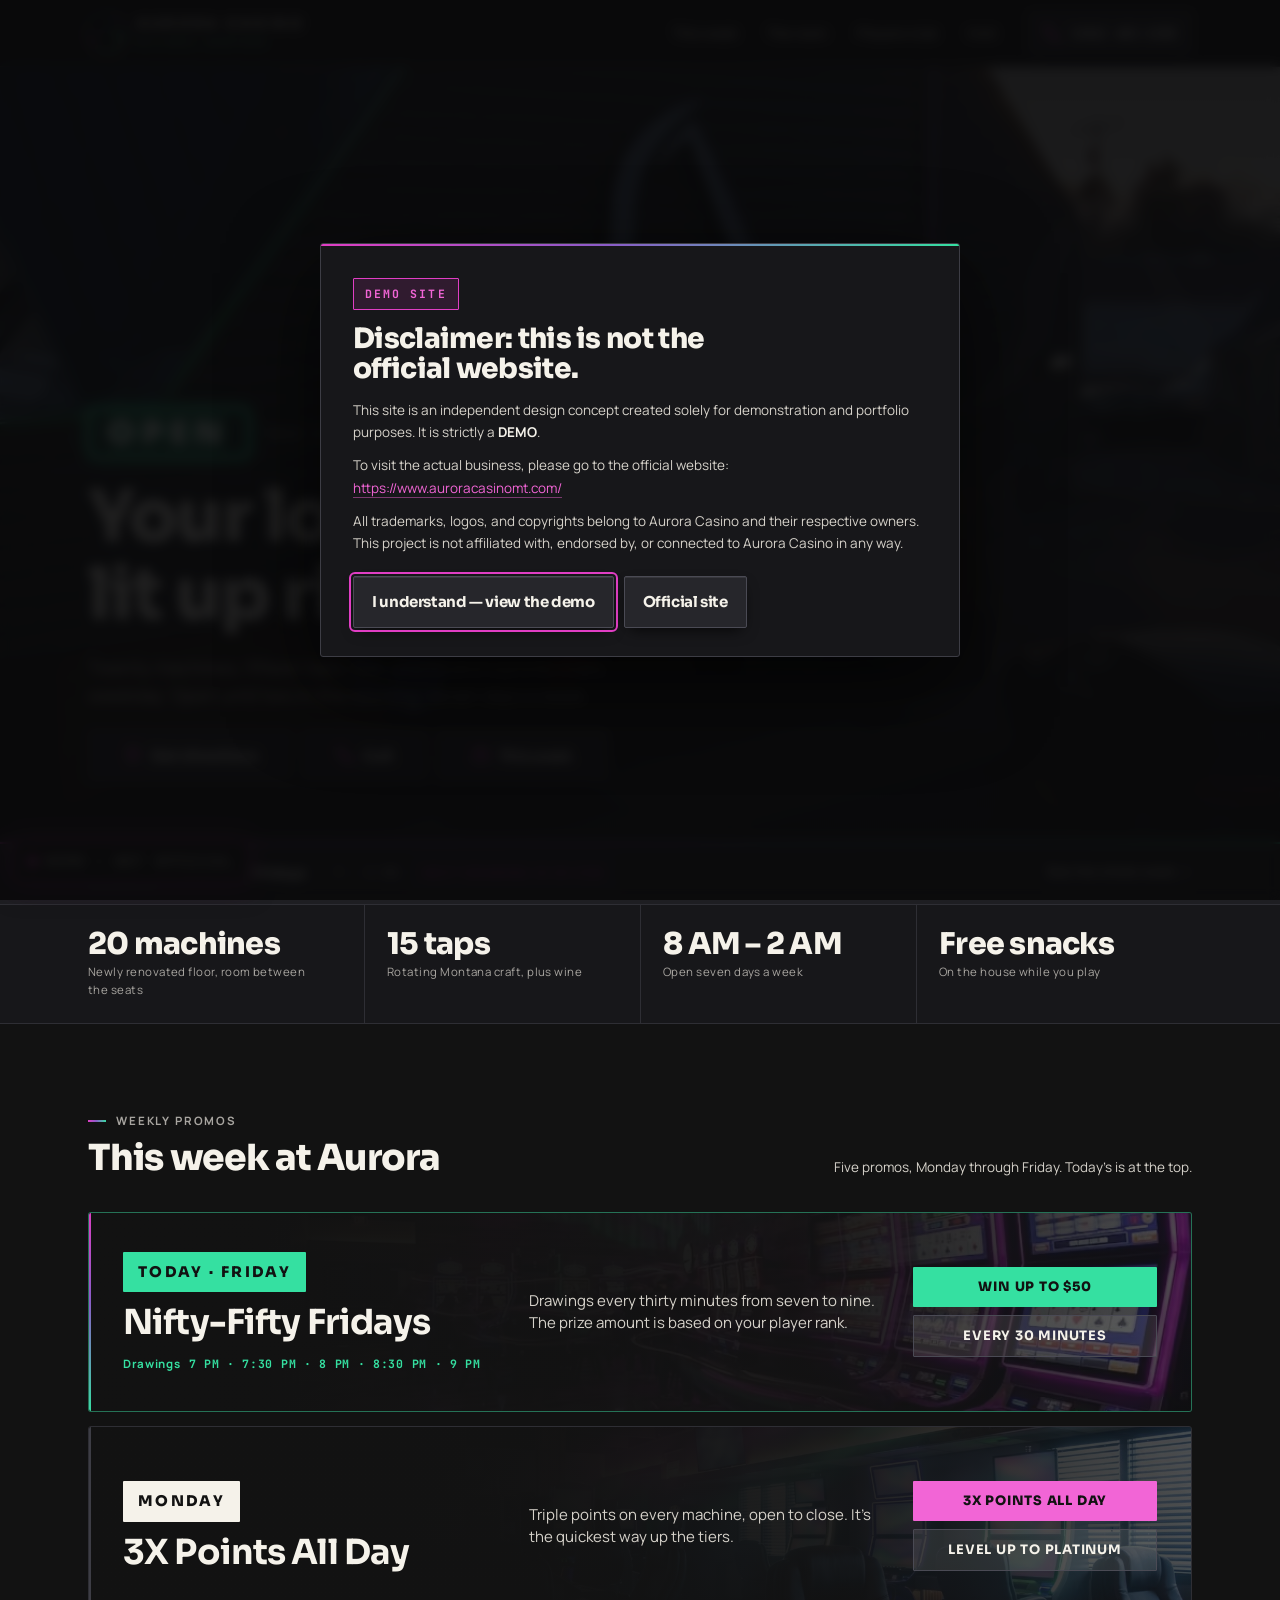
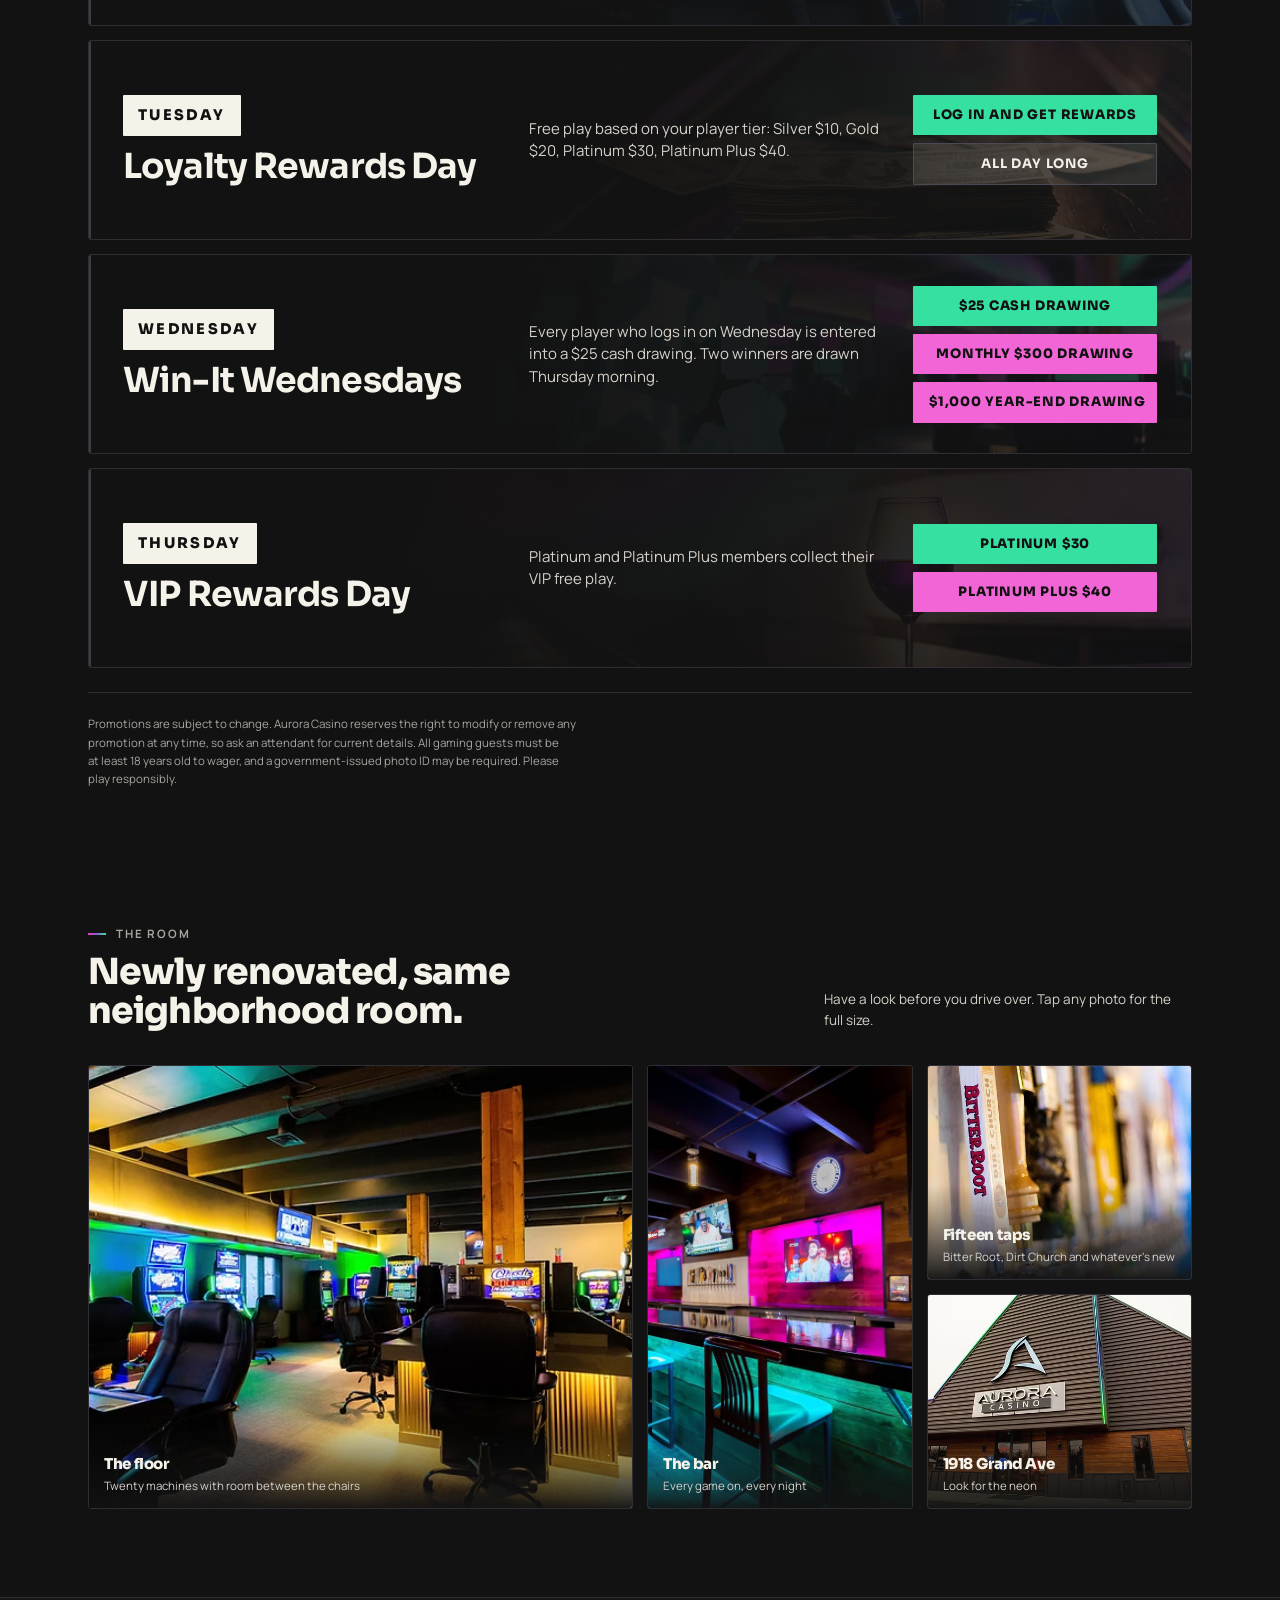
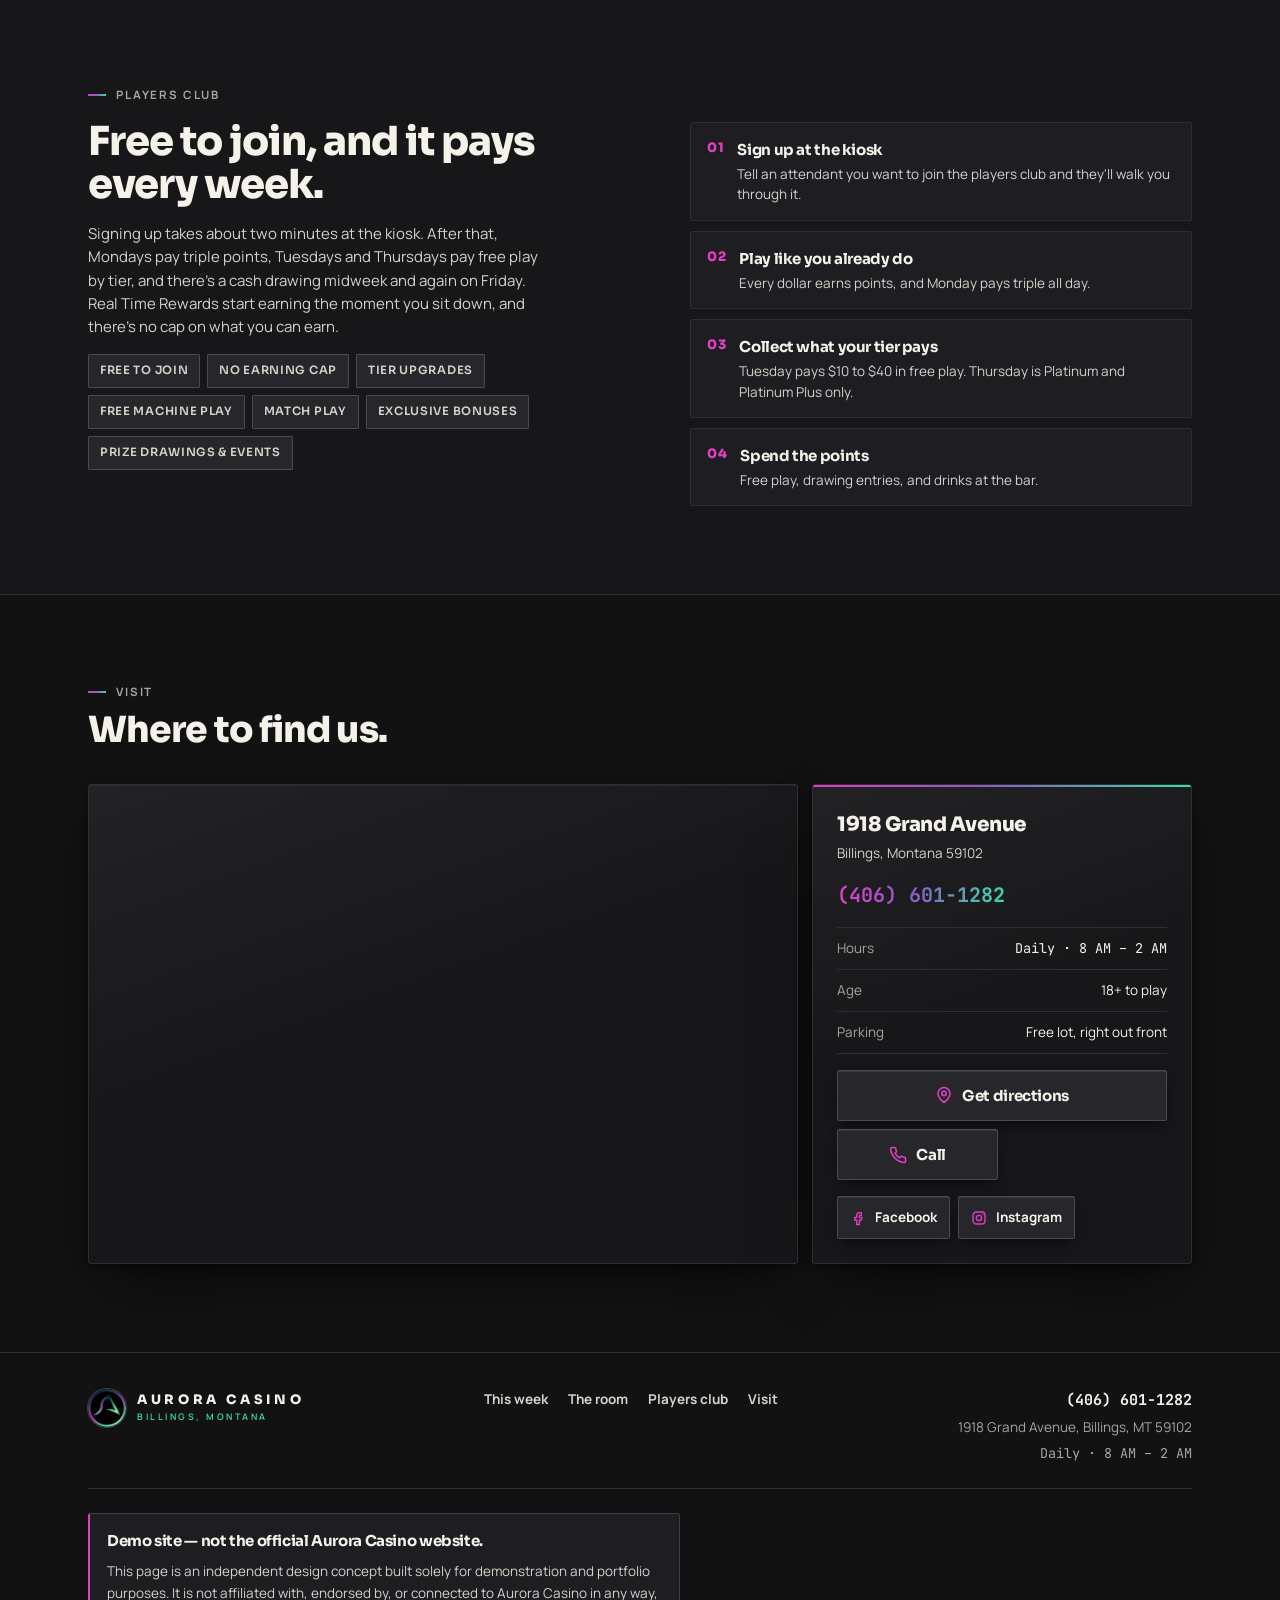
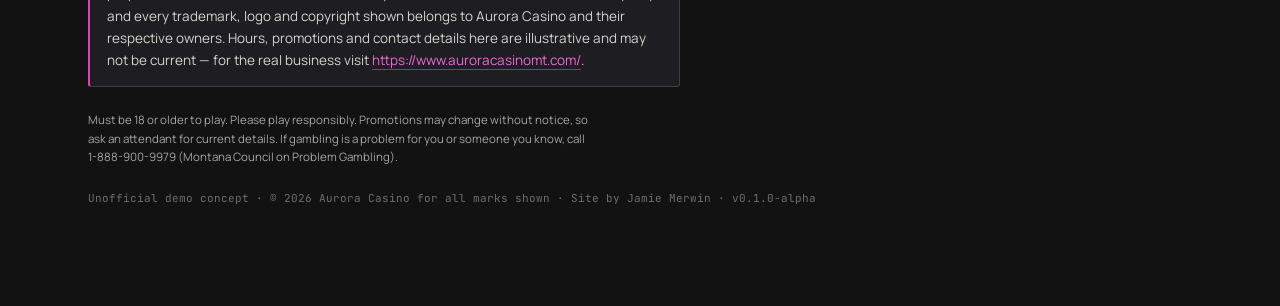
<file: public/index.html>
<!DOCTYPE html>
<html lang="en">
<head>
  <meta charset="utf-8">
  <meta name="viewport" content="width=device-width, initial-scale=1, viewport-fit=cover">
  <meta name="version" content="v0.1.0-alpha">
  <meta name="theme-color" content="#121212">

  <title>[DEMO] Aurora Casino | Billings, MT · Open daily 8 AM – 2 AM</title>
  <meta name="description" content="Twenty machines, fifteen taps and a promo every weekday at 1918 Grand Avenue in Billings. Open 8 AM to 2 AM, seven days a week.">
  <!-- Hosting URL, not auroracasinomt.com: the custom domain still serves the old Wix
       site. Flip all four of these the day the domain cuts over to Firebase. -->
  <link rel="canonical" href="https://aurora-casino-site.web.app/">

  <!-- ===== DELETE THIS LINE AT LAUNCH =====================================
       Pre-launch only. auroracasinomt.com still serves the old Wix site, so an
       indexed copy here would compete with the business's own listing. Remove
       this meta the day the domain points at Firebase. -->
  <meta name="robots" content="noindex">

  <meta property="og:type" content="business.business">
  <meta property="og:site_name" content="Aurora Casino">
  <meta property="og:title" content="[DEMO — unofficial concept] Aurora Casino · Billings, MT">
  <meta property="og:description" content="Twenty machines, fifteen taps and a promo every weekday at 1918 Grand Avenue. Open 8 AM to 2 AM, seven days a week.">
  <meta property="og:url" content="https://aurora-casino-site.web.app/">
  <meta property="og:image" content="https://aurora-casino-site.web.app/Assets/Brand/Aurora_Share_Card.jpg">
  <meta property="og:image:type" content="image/jpeg">
  <meta property="og:image:width" content="1200">
  <meta property="og:image:height" content="630">
  <meta property="og:image:alt" content="Aurora Casino on Grand Avenue, logo and signage lit at dusk">
  <meta property="og:locale" content="en_US">
  <meta name="twitter:card" content="summary_large_image">

  <link rel="icon" href="Assets/Brand/Aurora_Badge_32.png" type="image/png" sizes="32x32">
  <link rel="apple-touch-icon" href="Assets/Brand/Aurora_Badge_180.png">

  <link rel="preload" as="image" href="Assets/Video/Hero_Poster.avif" fetchpriority="high">
  <link rel="preconnect" href="https://fonts.googleapis.com">
  <link rel="preconnect" href="https://fonts.gstatic.com" crossorigin>
  <link rel="stylesheet" href="https://fonts.googleapis.com/css2?family=Sora:wght@600;700;800&amp;family=Manrope:wght@400;600;700&amp;family=JetBrains+Mono:wght@500;700&amp;display=swap">
  <link rel="stylesheet" href="Css/Aurora_Tokens.css">
  <link rel="stylesheet" href="Css/Site.css">
</head>
<body class="demo-open">

<!-- ===== DEMO NOTICES ======================================================
     This build is an unaffiliated portfolio concept. The overlay below, the
     fixed watermark under it and the footer band all say so. Styles are in
     Site.css section 17, dismissal is Site.js step 1. Remove all four together
     if this ever becomes the real site, and drop body.demo-open with them. -->

<div class="demo-modal" id="demoModal" role="dialog" aria-modal="true"
     aria-labelledby="demoModalTitle" aria-describedby="demoModalBody">
  <div class="card">
    <span class="tag">Demo site</span>
    <h2 class="display" id="demoModalTitle">Disclaimer: this is not the official website.</h2>
    <div id="demoModalBody">
      <p>This site is an independent design concept created solely for demonstration and
        portfolio purposes. It is strictly a <b>DEMO</b>.</p>
      <p>To visit the actual business, please go to the official website:
        <a class="official" href="https://www.auroracasinomt.com/" target="_blank" rel="noopener">https://www.auroracasinomt.com/</a></p>
      <p>All trademarks, logos, and copyrights belong to Aurora Casino and their respective
        owners. This project is not affiliated with, endorsed by, or connected to Aurora
        Casino in any way.</p>
    </div>
    <div class="actions">
      <button class="btn shimmer" id="demoModalClose" type="button">I understand — view the demo</button>
      <a class="btn" href="https://www.auroracasinomt.com/" target="_blank" rel="noopener">Official site</a>
    </div>
  </div>
</div>

<!-- Script off means nothing can dismiss the overlay, so hide it and hand the
     visitor the footer band and watermark instead. -->
<noscript><style>#demoModal{display:none}body.demo-open{overflow:visible}</style></noscript>

<div class="demo-wm" role="note" aria-label="Notice: this is a demo site, not the official Aurora Casino website">Demo — not official</div>

<a class="skip" href="#main">Skip to content</a>

<!-- Owner-controlled notice bar. Stays hidden unless NOTICE.on is true and there
     is text to show - see the EDIT ME block in Js/Site.js. Sits above the sticky
     header on purpose: seen on arrival, then scrolls away instead of eating room
     on every screen. -->
<aside class="notice" id="notice" aria-label="Notice" hidden>
  <div class="wrap">
    <span class="notice-tag">Notice</span>
    <p class="notice-text" id="noticeText"></p>
    <a class="notice-link" id="noticeLink" hidden></a>
  </div>
</aside>

<header class="site-head">
  <div class="wrap">
    <a class="brand" href="index.html" aria-label="Aurora Casino home">
      <img src="Assets/Brand/Aurora_Badge_180.png" alt="" width="38" height="38">
      <span><b>AURORA CASINO</b><small>Billings, Montana</small></span>
    </a>

    <nav class="nav" aria-label="Sections">
      <a href="#week">This week</a>
      <a href="#room">The room</a>
      <a href="#club">Players club</a>
      <a href="#visit">Visit</a>
    </nav>

    <a class="btn head-call" href="tel:+14066011282" aria-label="Call Aurora Casino at (406) 601-1282">
      <svg viewBox="0 0 24 24" aria-hidden="true"><path d="M22 16.9v3a2 2 0 0 1-2.2 2 19.8 19.8 0 0 1-8.6-3.1 19.5 19.5 0 0 1-6-6A19.8 19.8 0 0 1 2.1 4.2 2 2 0 0 1 4.1 2h3a2 2 0 0 1 2 1.7c.1.9.4 1.8.7 2.6a2 2 0 0 1-.5 2.1L8.1 9.7a16 16 0 0 0 6 6l1.3-1.3a2 2 0 0 1 2.1-.4c.8.3 1.7.5 2.6.7A2 2 0 0 1 22 16.9z"/></svg>
      <span class="mono num">(406) 601-1282</span>
    </a>

    <button class="menu-btn" id="menuBtn" type="button" aria-label="Open menu" aria-expanded="false" aria-controls="mobileNav">
      <svg viewBox="0 0 24 24" aria-hidden="true"><path d="M4 7h16M4 12h16M4 17h16"/></svg>
    </button>
  </div>

  <nav class="mobile-nav" id="mobileNav" aria-label="Sections, mobile">
    <a href="#week">This week's promos</a>
    <a href="#room">The room</a>
    <a href="#club">Players club</a>
    <a href="#visit">Hours &amp; directions</a>
  </nav>
</header>

<main id="main">

  <section class="hero" aria-labelledby="heroTitle">
    <img class="bg" src="Assets/Video/Hero_Poster.avif" alt="Aurora Casino on Grand Avenue after dark" fetchpriority="high">
    <video class="bg" id="heroVideo" muted loop playsinline preload="none" aria-hidden="true" tabindex="-1"></video>
    <div class="scrim"></div>
    <img class="wm" src="Assets/Brand/Aurora_Logo_Full.png" alt="" aria-hidden="true">

    <div class="wrap">
      <div class="sign" id="sign" role="status">
        <span class="tube">Open</span>
        <span class="until">Daily 8 AM – 2 AM · Mountain time</span>
      </div>

      <h1 class="display" id="heroTitle">Your local casino, lit up right.</h1>
      <p>Twenty machines, fifteen taps, free snacks and a promo every weekday. Open until two in the morning, seven days a week.</p>

      <div class="actions">
        <a class="btn shimmer" href="https://www.google.com/maps/dir/?api=1&amp;destination=1918+Grand+Ave,+Billings,+MT+59102" target="_blank" rel="noopener">
          <svg viewBox="0 0 24 24" aria-hidden="true"><path d="M20 10c0 6-8 12-8 12s-8-6-8-12a8 8 0 0 1 16 0z"/><circle cx="12" cy="10" r="3"/></svg>Get directions
        </a>
        <a class="btn" href="tel:+14066011282">
          <svg viewBox="0 0 24 24" aria-hidden="true"><path d="M22 16.9v3a2 2 0 0 1-2.2 2 19.8 19.8 0 0 1-8.6-3.1 19.5 19.5 0 0 1-6-6A19.8 19.8 0 0 1 2.1 4.2 2 2 0 0 1 4.1 2h3a2 2 0 0 1 2 1.7c.1.9.4 1.8.7 2.6a2 2 0 0 1-.5 2.1L8.1 9.7a16 16 0 0 0 6 6l1.3-1.3a2 2 0 0 1 2.1-.4c.8.3 1.7.5 2.6.7A2 2 0 0 1 22 16.9z"/></svg>Call
        </a>
        <a class="btn" href="#week">
          <svg viewBox="0 0 24 24" aria-hidden="true"><rect x="3" y="5" width="18" height="16" rx="1"/><path d="M3 10h18M8 3v4M16 3v4"/></svg>This week
        </a>
      </div>
    </div>
  </section>

  <!-- Filled in and revealed by Site.js. Hidden by default so a JS failure shows nothing
       at all rather than a row of placeholder dashes. -->
  <section class="now" id="now" aria-label="Running today" hidden>
    <div class="wrap">
      <span class="chip jade label"></span>
      <p class="what"><b></b><span class="when mono"></span></p>
      <span class="chip magenta next"></span>
      <a class="more" href="#week">See the whole week</a>
    </div>
  </section>

  <section class="facts" aria-label="At a glance">
    <div class="wrap">
      <div><b>20 machines</b><span>Newly renovated floor, room between the seats</span></div>
      <div><b>15 taps</b><span>Rotating Montana craft, plus wine</span></div>
      <div><b>8 AM – 2 AM</b><span>Open seven days a week</span></div>
      <div><b>Free snacks</b><span>On the house while you play</span></div>
    </div>
  </section>

  <section class="block" id="week">
    <div class="wrap">
      <div class="sec-head">
        <span class="eyebrow">Weekly promos</span>
        <div class="row">
          <h2 class="display">This week at Aurora</h2>
          <p>Five promos, Monday through Friday. Today's is at the top.</p>
        </div>
      </div>
      <div class="week" id="week-grid"></div>
      <p class="fine">Promotions are subject to change. Aurora Casino reserves the right to modify or remove any promotion at any time, so ask an attendant for current details. All gaming guests must be at least 18 years old to wager, and a government-issued photo ID may be required. Please play responsibly.</p>
    </div>
  </section>

  <section class="block tight-top" id="room">
    <div class="wrap">
      <div class="sec-head">
        <span class="eyebrow">The room</span>
        <div class="row">
          <h2 class="display">Newly renovated, same neighborhood room.</h2>
          <p>Have a look before you drive over. Tap any photo for the full size.</p>
        </div>
      </div>
      <div class="room">
        <a class="shot wide" href="Assets/Gallery/Gaming_Floor.avif" target="_blank" rel="noopener">
          <img src="Assets/Gallery/Gaming_Floor.avif" alt="Gaming floor with twenty machines and leather chairs" loading="lazy" decoding="async">
          <div class="cap"><b>The floor</b><span>Twenty machines with room between the chairs</span></div>
        </a>
        <a class="shot tall" href="Assets/Gallery/Bar_Portrait.jpg" target="_blank" rel="noopener">
          <img src="Assets/Gallery/Bar_Portrait.jpg" alt="Bar seating under teal light with televisions above" loading="lazy" decoding="async">
          <div class="cap"><b>The bar</b><span>Every game on, every night</span></div>
        </a>
        <a class="shot" href="Assets/Gallery/Tap_Handles.avif" target="_blank" rel="noopener">
          <img src="Assets/Gallery/Tap_Handles.avif" alt="Row of fifteen craft beer tap handles" loading="lazy" decoding="async">
          <div class="cap"><b>Fifteen taps</b><span>Bitter Root, Dirt Church and whatever's new</span></div>
        </a>
        <a class="shot" href="Assets/Gallery/Exterior_Front.avif" target="_blank" rel="noopener">
          <img src="Assets/Gallery/Exterior_Front.avif" alt="Aurora Casino exterior on Grand Avenue with neon trim" loading="lazy" decoding="async">
          <div class="cap"><b>1918 Grand Ave</b><span>Look for the neon</span></div>
        </a>
      </div>
    </div>
  </section>

  <section class="block banded" id="club">
    <div class="wrap club">
      <div class="pitch">
        <span class="eyebrow">Players club</span>
        <h2 class="display">Free to join, and it pays every week.</h2>
        <p>Signing up takes about two minutes at the kiosk. After that, Mondays pay triple points, Tuesdays and Thursdays pay free play by tier, and there's a cash drawing midweek and again on Friday. Real Time Rewards start earning the moment you sit down, and there's no cap on what you can earn.</p>
        <ul class="perks" aria-label="Aurora Rewards benefits">
          <li>Free to join</li>
          <li>No earning cap</li>
          <li>Tier upgrades</li>
          <li>Free machine play</li>
          <li>Match play</li>
          <li>Exclusive bonuses</li>
          <li>Prize drawings &amp; events</li>
        </ul>
      </div>

      <ol class="steps">
        <li><div><b>Sign up at the kiosk</b><span>Tell an attendant you want to join the players club and they'll walk you through it.</span></div></li>
        <li><div><b>Play like you already do</b><span>Every dollar earns points, and Monday pays triple all day.</span></div></li>
        <li><div><b>Collect what your tier pays</b><span>Tuesday pays $10 to $40 in free play. Thursday is Platinum and Platinum Plus only.</span></div></li>
        <li><div><b>Spend the points</b><span>Free play, drawing entries, and drinks at the bar.</span></div></li>
      </ol>
    </div>
  </section>

  <section class="block" id="visit">
    <div class="wrap">
      <div class="sec-head">
        <span class="eyebrow">Visit</span>
        <h2 class="display">Where to find us.</h2>
      </div>

      <div class="visit">
        <div class="panel map">
          <iframe title="Map to Aurora Casino, 1918 Grand Avenue, Billings" loading="lazy" referrerpolicy="no-referrer-when-downgrade"
            src="https://www.google.com/maps?q=1918+Grand+Ave,+Billings,+MT+59102&amp;z=15&amp;output=embed"></iframe>
        </div>

        <div class="panel accent info">
          <div class="addr">1918 Grand Avenue<small>Billings, Montana 59102</small></div>
          <a class="ph" href="tel:+14066011282">(406) 601-1282</a>
          <dl>
            <dt>Hours</dt><dd class="mono">Daily · 8 AM – 2 AM</dd>
            <dt>Age</dt><dd>18+ to play</dd>
            <dt>Parking</dt><dd>Free lot, right out front</dd>
          </dl>
          <div class="actions">
            <a class="btn shimmer" href="https://www.google.com/maps/dir/?api=1&amp;destination=1918+Grand+Ave,+Billings,+MT+59102" target="_blank" rel="noopener">
              <svg viewBox="0 0 24 24" aria-hidden="true"><path d="M20 10c0 6-8 12-8 12s-8-6-8-12a8 8 0 0 1 16 0z"/><circle cx="12" cy="10" r="3"/></svg>Get directions
            </a>
            <a class="btn" href="tel:+14066011282"><svg viewBox="0 0 24 24" aria-hidden="true"><path d="M22 16.9v3a2 2 0 0 1-2.2 2 19.8 19.8 0 0 1-8.6-3.1 19.5 19.5 0 0 1-6-6A19.8 19.8 0 0 1 2.1 4.2 2 2 0 0 1 4.1 2h3a2 2 0 0 1 2 1.7c.1.9.4 1.8.7 2.6a2 2 0 0 1-.5 2.1L8.1 9.7a16 16 0 0 0 6 6l1.3-1.3a2 2 0 0 1 2.1-.4c.8.3 1.7.5 2.6.7A2 2 0 0 1 22 16.9z"/></svg>Call</a>
          </div>
          <div class="socials">
            <a href="https://www.facebook.com/AuroraCasinoMT/" target="_blank" rel="noopener"><svg viewBox="0 0 24 24" aria-hidden="true"><path d="M14 8h3V4h-3a4 4 0 0 0-4 4v3H7v4h3v7h4v-7h3l1-4h-4V8z"/></svg>Facebook</a>
            <a href="https://www.instagram.com/aurora_casino/" target="_blank" rel="noopener"><svg viewBox="0 0 24 24" aria-hidden="true"><rect x="3" y="3" width="18" height="18" rx="5"/><circle cx="12" cy="12" r="4"/><path d="M17.5 6.5h.01"/></svg>Instagram</a>
          </div>
        </div>
      </div>
    </div>
  </section>

  <!-- Contact form. Hidden until CONTACT.on is true in Js/Site.js, which only
       happens once the backend is actually wired - a form that cannot send is
       worse than no form, because people think they have reached someone. -->
  <section class="block banded" id="contact" hidden>
    <div class="wrap">
      <div class="sec-head">
        <span class="eyebrow">Contact us</span>
        <div class="row">
          <h2 class="display">Send us a message.</h2>
          <p>We read these during opening hours. For the fastest answer, call &mdash; someone is on the floor from 8 AM.</p>
        </div>
      </div>

      <form class="cform" id="contactForm" novalidate>
        <div class="cf-grid">
          <p class="cf-field">
            <label for="cfName">Your name <span class="req" aria-hidden="true">*</span></label>
            <input id="cfName" name="name" type="text" autocomplete="name" maxlength="80" required>
            <span class="cf-err" id="cfNameErr" hidden>Please tell us your name.</span>
          </p>
          <p class="cf-field">
            <label for="cfPhone">Phone <span class="req" aria-hidden="true">*</span></label>
            <input id="cfPhone" name="phone" type="tel" autocomplete="tel" maxlength="30" required>
            <span class="cf-err" id="cfPhoneErr" hidden>We reply by phone, so we need a number.</span>
          </p>
          <p class="cf-field cf-wide">
            <label for="cfEmail">Email <span class="opt">optional</span></label>
            <input id="cfEmail" name="email" type="email" autocomplete="email" maxlength="120">
            <span class="cf-err" id="cfEmailErr" hidden>That does not look like an email address.</span>
          </p>
          <p class="cf-field cf-wide">
            <label for="cfMsg">Message <span class="req" aria-hidden="true">*</span></label>
            <textarea id="cfMsg" name="message" rows="5" maxlength="1500" required></textarea>
            <span class="cf-err" id="cfMsgErr" hidden>Let us know what you need.</span>
          </p>
        </div>

        <!-- Honeypot. Real people never see it; bots fill everything in. -->
        <div class="cf-hp" aria-hidden="true">
          <label for="cfCompany">Company</label>
          <input id="cfCompany" name="company" type="text" tabindex="-1" autocomplete="off">
        </div>

        <div class="cf-foot">
          <button class="btn shimmer" type="submit" id="cfSend">Send message</button>
          <p class="cf-note">Must be 18+ to play. We use what you send here only to reply to you.</p>
        </div>

        <p class="cf-status" id="cfStatus" role="status" aria-live="polite" hidden></p>
      </form>
    </div>
  </section>

</main>

<footer>
  <div class="wrap">
    <div class="foot-top">
      <div class="brand">
        <img src="Assets/Brand/Aurora_Badge_180.png" alt="" width="38" height="38">
        <span><b>AURORA CASINO</b><small>Billings, Montana</small></span>
      </div>

      <nav class="foot-nav" aria-label="Footer">
        <a href="#week">This week</a>
        <a href="#room">The room</a>
        <a href="#club">Players club</a>
        <a href="#visit">Visit</a>
      </nav>

      <div class="foot-contact">
        <a class="mono ph" href="tel:+14066011282">(406) 601-1282</a>
        <span>1918 Grand Avenue, Billings, MT 59102</span>
        <span class="mono">Daily · 8 AM – 2 AM</span>
      </div>
    </div>

    <p class="demo-note"><b>Demo site — not the official Aurora Casino website.</b>
      This page is an independent design concept built solely for demonstration and portfolio
      purposes. It is not affiliated with, endorsed by, or connected to Aurora Casino in any way,
      and every trademark, logo and copyright shown belongs to Aurora Casino and their respective
      owners. Hours, promotions and contact details here are illustrative and may not be current —
      for the real business visit
      <a href="https://www.auroracasinomt.com/" target="_blank" rel="noopener">https://www.auroracasinomt.com/</a>.</p>

    <p class="legal">Must be 18 or older to play. Please play responsibly. Promotions may change without notice, so ask an attendant for current details. If gambling is a problem for you or someone you know, call <span class="nb">1-888-900-9979</span> (Montana Council on Problem Gambling).</p>
    <p class="meta">Unofficial demo concept · © <span id="year">2026</span> Aurora Casino for all marks shown · <span class="nb">Site by Jamie Merwin</span> · v0.1.0-alpha</p>
  </div>
</footer>

<nav class="actionbar" aria-label="Quick actions">
  <a href="tel:+14066011282"><svg viewBox="0 0 24 24" aria-hidden="true"><path d="M22 16.9v3a2 2 0 0 1-2.2 2 19.8 19.8 0 0 1-8.6-3.1 19.5 19.5 0 0 1-6-6A19.8 19.8 0 0 1 2.1 4.2 2 2 0 0 1 4.1 2h3a2 2 0 0 1 2 1.7c.1.9.4 1.8.7 2.6a2 2 0 0 1-.5 2.1L8.1 9.7a16 16 0 0 0 6 6l1.3-1.3a2 2 0 0 1 2.1-.4c.8.3 1.7.5 2.6.7A2 2 0 0 1 22 16.9z"/></svg>Call</a>
  <a href="https://www.google.com/maps/dir/?api=1&amp;destination=1918+Grand+Ave,+Billings,+MT+59102" target="_blank" rel="noopener"><svg viewBox="0 0 24 24" aria-hidden="true"><path d="M20 10c0 6-8 12-8 12s-8-6-8-12a8 8 0 0 1 16 0z"/><circle cx="12" cy="10" r="3"/></svg>Directions</a>
  <a href="#week"><svg viewBox="0 0 24 24" aria-hidden="true"><rect x="3" y="5" width="18" height="16" rx="1"/><path d="M3 10h18M8 3v4M16 3v4"/></svg>This week</a>
</nav>

<script type="application/ld+json">
{
  "@context": "https://schema.org",
  "@type": "Casino",
  "name": "Aurora Casino",
  "url": "https://aurora-casino-site.web.app/",
  "telephone": "+1-406-601-1282",
  "image": "https://aurora-casino-site.web.app/Assets/Brand/Aurora_Share_Card.jpg",
  "logo": "https://aurora-casino-site.web.app/Assets/Brand/Aurora_Logo_Full.png",
  "priceRange": "$",
  "address": {
    "@type": "PostalAddress",
    "streetAddress": "1918 Grand Avenue",
    "addressLocality": "Billings",
    "addressRegion": "MT",
    "postalCode": "59102",
    "addressCountry": "US"
  },
  "hasMap": "https://www.google.com/maps?q=1918+Grand+Ave,+Billings,+MT+59102",
  "openingHoursSpecification": [{
    "@type": "OpeningHoursSpecification",
    "dayOfWeek": ["Monday","Tuesday","Wednesday","Thursday","Friday","Saturday","Sunday"],
    "opens": "08:00",
    "closes": "02:00"
  }],
  "sameAs": [
    "https://www.facebook.com/AuroraCasinoMT/",
    "https://www.instagram.com/aurora_casino/"
  ]
}
</script>

<script src="Js/Site.js" defer></script>
</body>
</html>
</file>
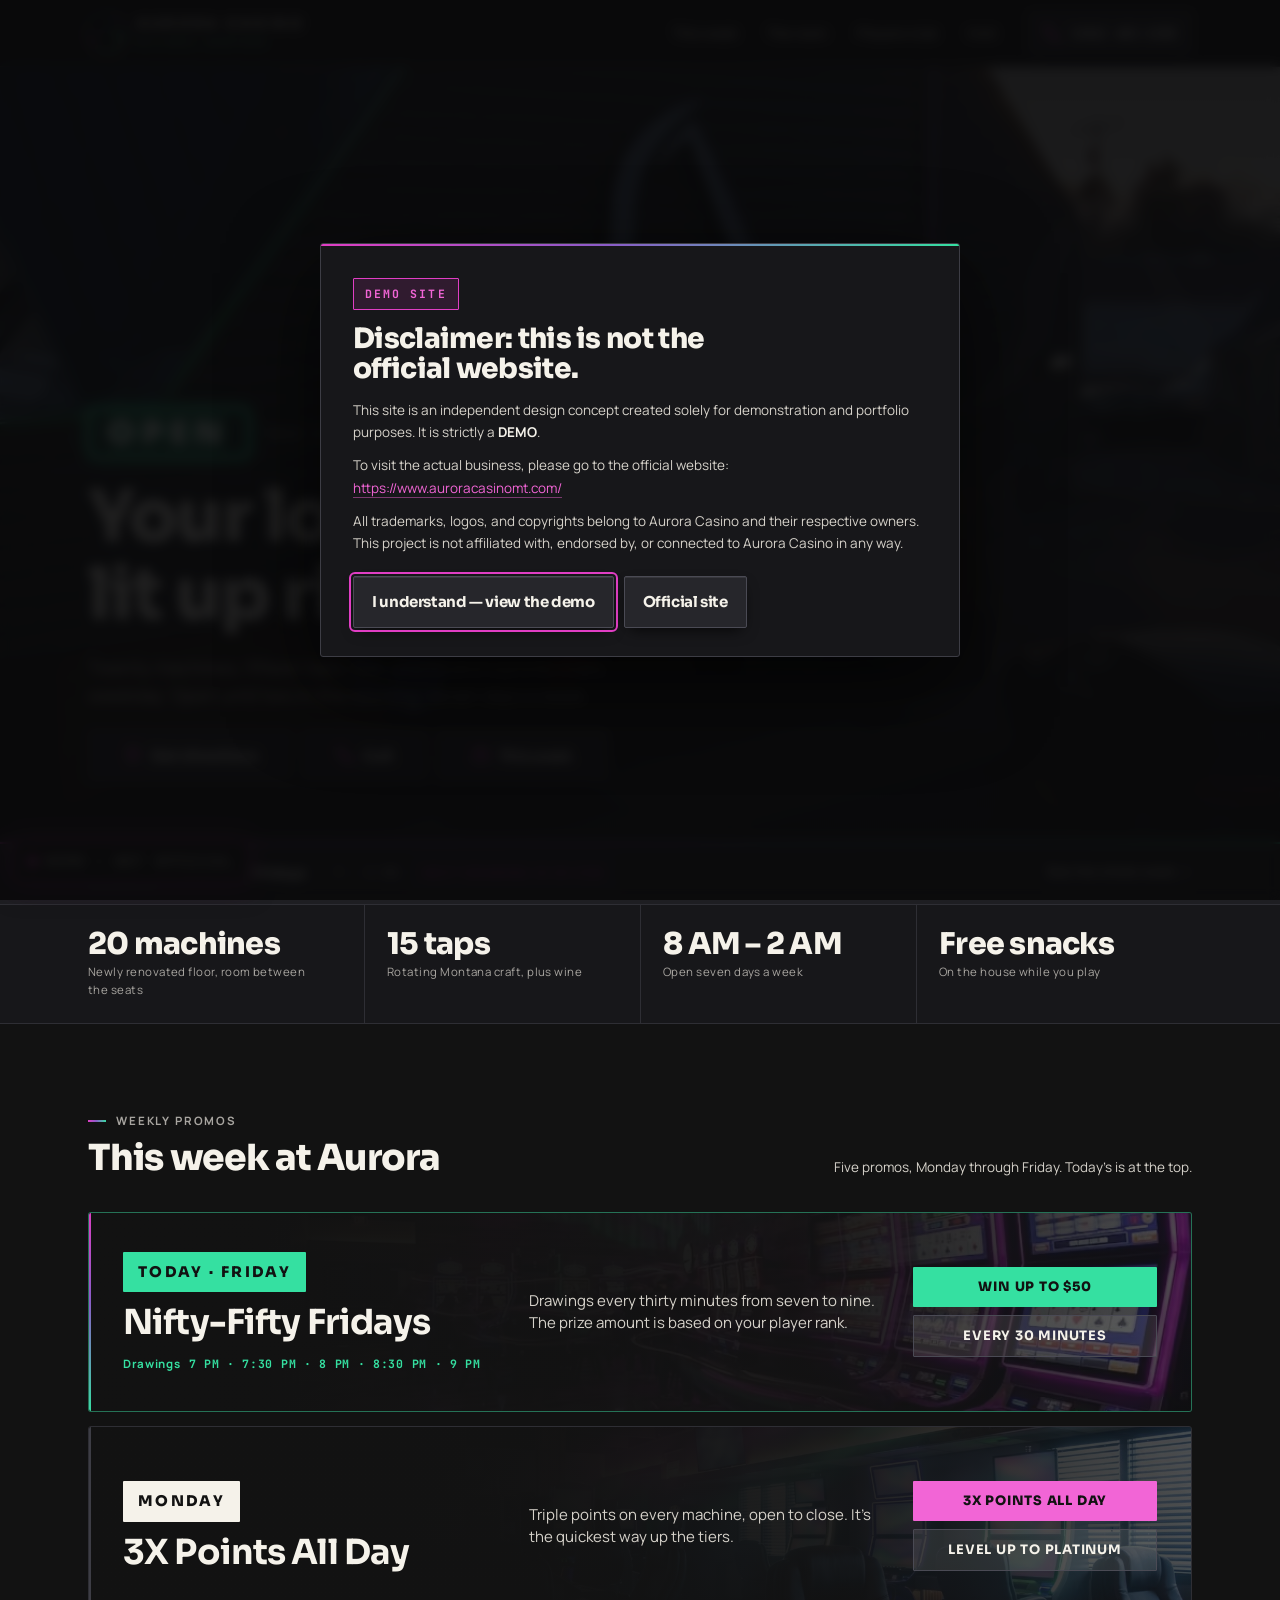
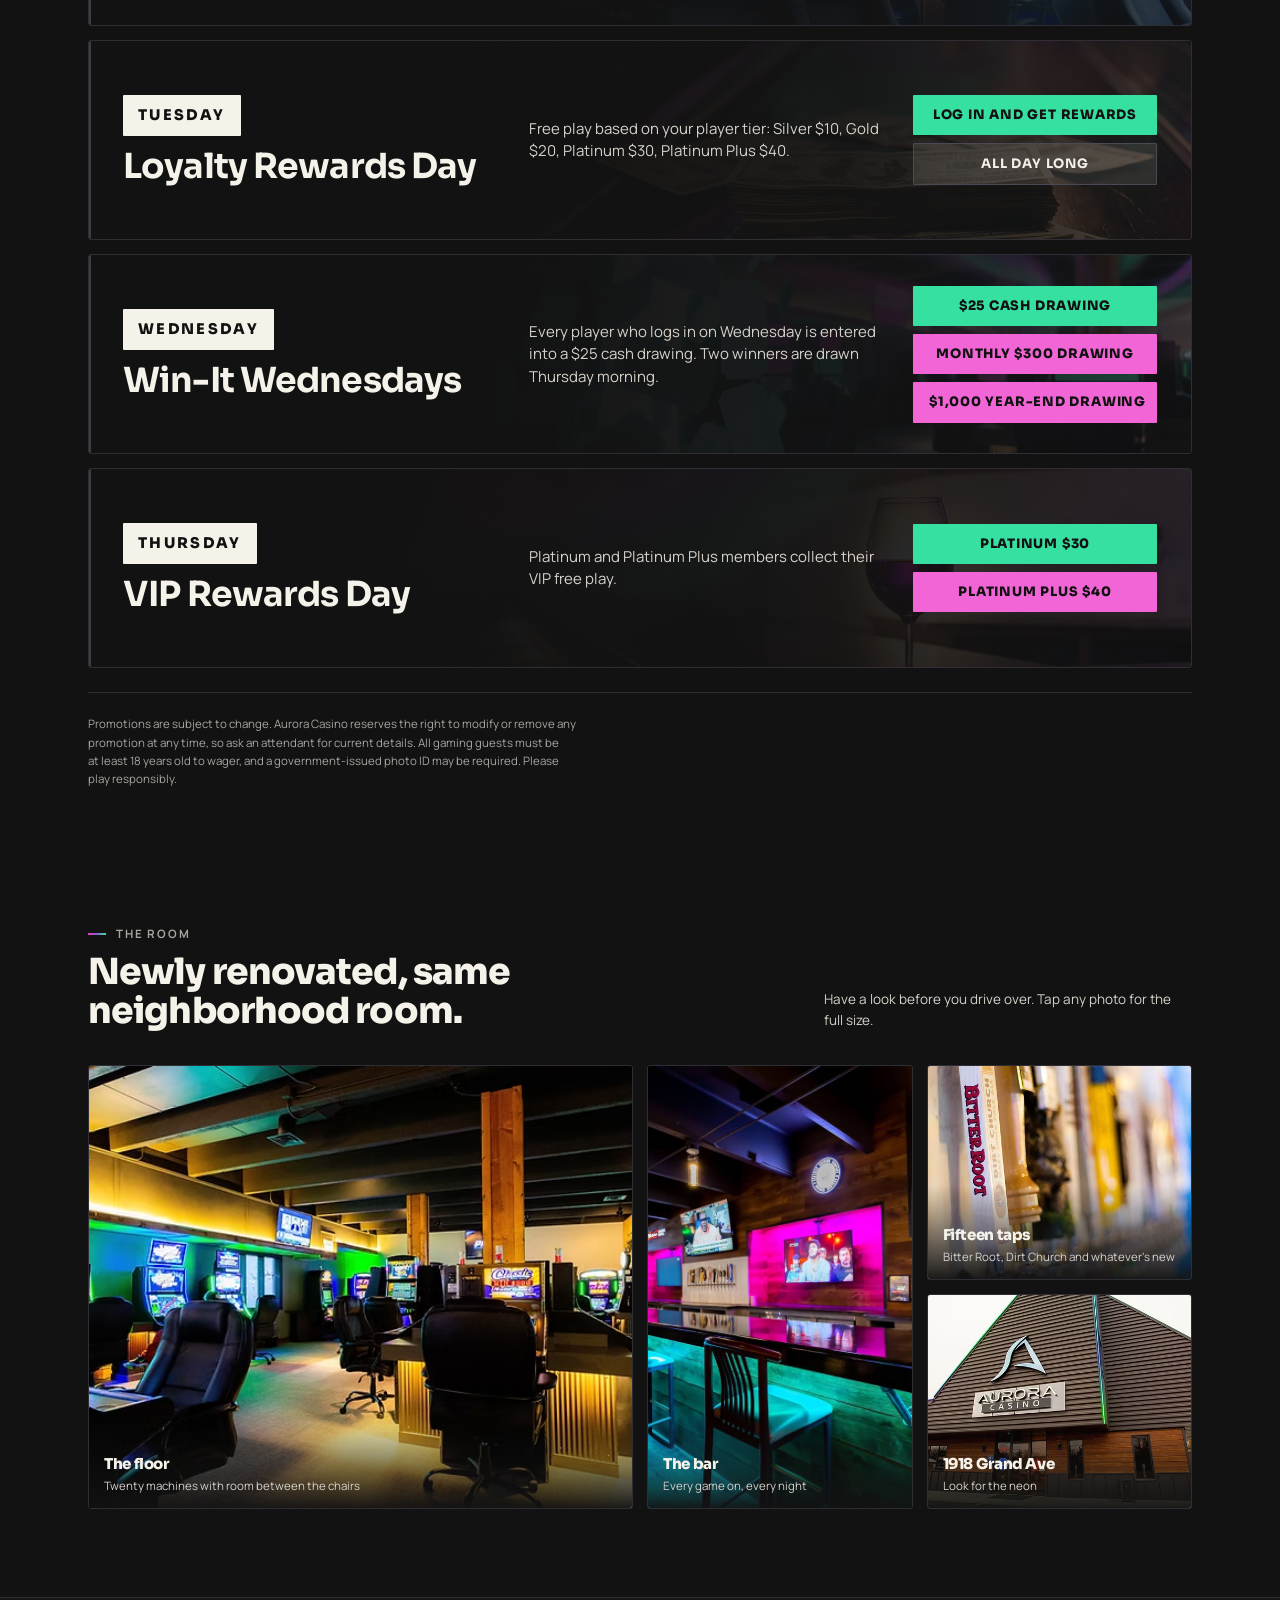
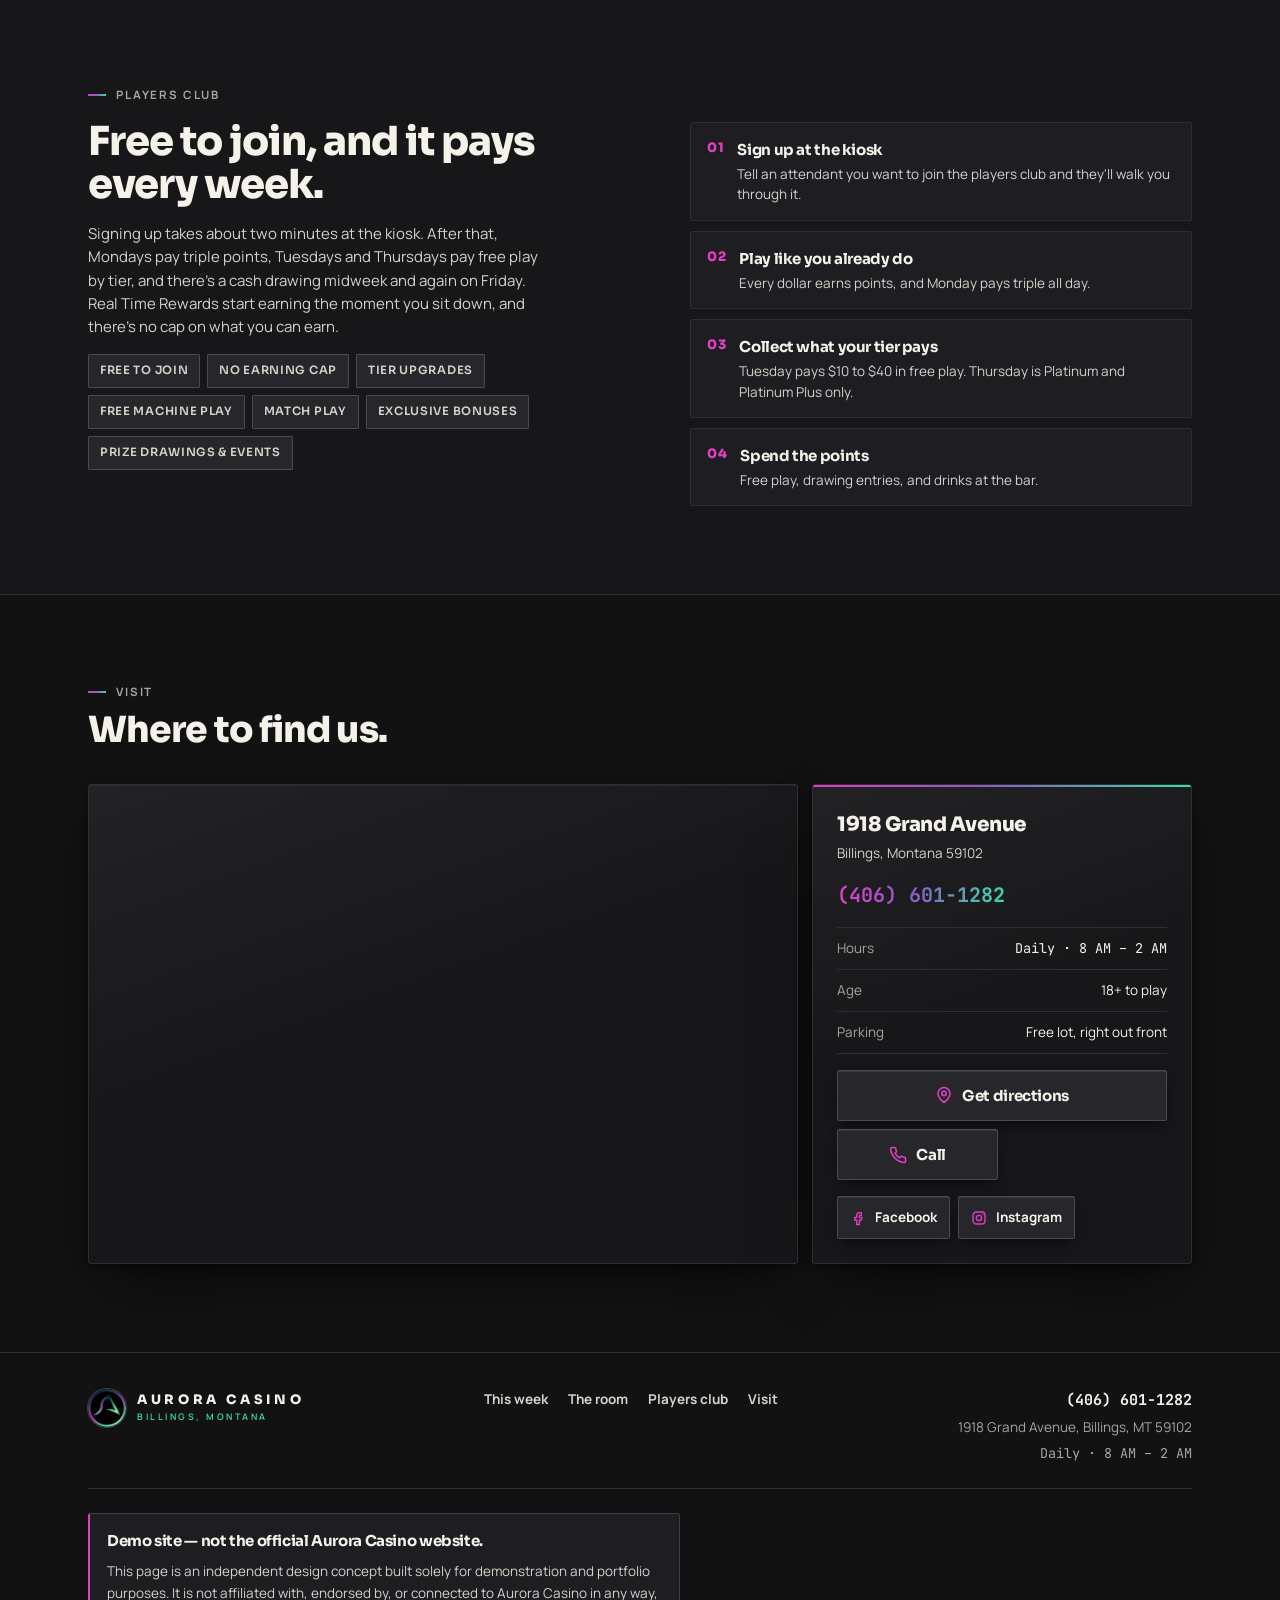
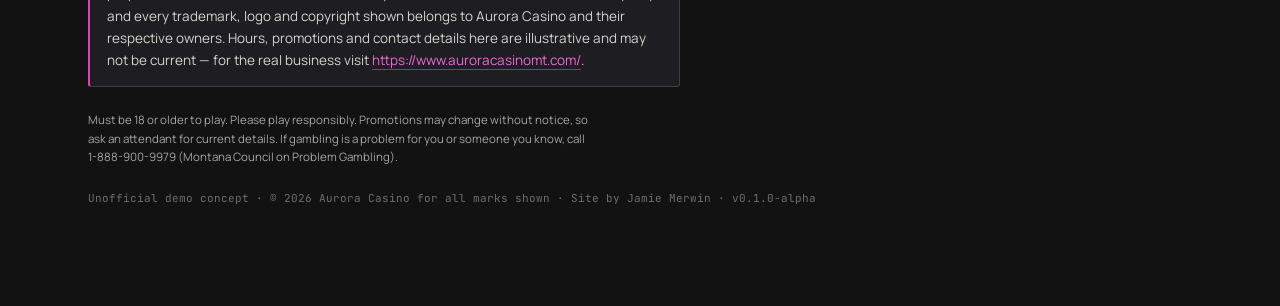
<file: public/demo/aurora/index.html>
<!DOCTYPE html>
<html lang="en">
<head>
  <meta charset="utf-8">
  <meta name="viewport" content="width=device-width, initial-scale=1, viewport-fit=cover">
  <meta name="version" content="v0.1.0-alpha">
  <meta name="theme-color" content="#121212">

  <title>[DEMO] Aurora Casino | Billings, MT · Open daily 8 AM – 2 AM</title>
  <meta name="description" content="Twenty machines, fifteen taps and a promo every weekday at 1918 Grand Avenue in Billings. Open 8 AM to 2 AM, seven days a week.">
  <!-- This build lives on the designer's own domain as a portfolio demo, not on
       auroracasinomt.com. The real business keeps its own site; nothing here should
       ever claim to be it. -->
  <link rel="canonical" href="https://merwinwebdesignz.com/demo/aurora/">

  <!-- ===== KEEP THIS LINE =================================================
       Permanent, not temporary. This is an unaffiliated demo of a real business
       that has its own live website. Letting Google index it would put a copy in
       the results competing with the actual casino's listing, which is both
       unhelpful to searchers and unfair to the client. -->
  <meta name="robots" content="noindex">

  <meta property="og:type" content="business.business">
  <meta property="og:site_name" content="Aurora Casino">
  <meta property="og:title" content="[DEMO — unofficial concept] Aurora Casino · Billings, MT">
  <meta property="og:description" content="Twenty machines, fifteen taps and a promo every weekday at 1918 Grand Avenue. Open 8 AM to 2 AM, seven days a week.">
  <meta property="og:url" content="https://merwinwebdesignz.com/demo/aurora/">
  <meta property="og:image" content="https://merwinwebdesignz.com/demo/aurora/Assets/Brand/Aurora_Share_Card.jpg">
  <meta property="og:image:type" content="image/jpeg">
  <meta property="og:image:width" content="1200">
  <meta property="og:image:height" content="630">
  <meta property="og:image:alt" content="Aurora Casino on Grand Avenue, logo and signage lit at dusk">
  <meta property="og:locale" content="en_US">
  <meta name="twitter:card" content="summary_large_image">

  <link rel="icon" href="Assets/Brand/Aurora_Badge_32.png" type="image/png" sizes="32x32">
  <link rel="apple-touch-icon" href="Assets/Brand/Aurora_Badge_180.png">

  <link rel="preload" as="image" href="Assets/Video/Hero_Poster.avif" fetchpriority="high">
  <link rel="preconnect" href="https://fonts.googleapis.com">
  <link rel="preconnect" href="https://fonts.gstatic.com" crossorigin>
  <link rel="stylesheet" href="https://fonts.googleapis.com/css2?family=Sora:wght@600;700;800&amp;family=Manrope:wght@400;600;700&amp;family=JetBrains+Mono:wght@500;700&amp;display=swap">
  <link rel="stylesheet" href="Css/Aurora_Tokens.css">
  <link rel="stylesheet" href="Css/Site.css">
</head>
<body class="demo-open">

<!-- ===== DEMO NOTICES ======================================================
     This build is an unaffiliated portfolio concept. The overlay below, the
     fixed watermark under it and the footer band all say so. Styles are in
     Site.css section 17, dismissal is Site.js step 1. Remove all four together
     if this ever becomes the real site, and drop body.demo-open with them. -->

<div class="demo-modal" id="demoModal" role="dialog" aria-modal="true"
     aria-labelledby="demoModalTitle" aria-describedby="demoModalBody">
  <div class="card">
    <span class="tag">Demo site</span>
    <h2 class="display" id="demoModalTitle">Disclaimer: this is not the official website.</h2>
    <div id="demoModalBody">
      <p>This site is an independent design concept created solely for demonstration and
        portfolio purposes. It is strictly a <b>DEMO</b>.</p>
      <p>To visit the actual business, please go to the official website:
        <a class="official" href="https://www.auroracasinomt.com/" target="_blank" rel="noopener">https://www.auroracasinomt.com/</a></p>
      <p>All trademarks, logos, and copyrights belong to Aurora Casino and their respective
        owners. This project is not affiliated with, endorsed by, or connected to Aurora
        Casino in any way.</p>
    </div>
    <div class="actions">
      <button class="btn shimmer" id="demoModalClose" type="button">I understand — view the demo</button>
      <a class="btn" href="https://www.auroracasinomt.com/" target="_blank" rel="noopener">Official site</a>
    </div>
  </div>
</div>

<!-- Script off means nothing can dismiss the overlay, so hide it and hand the
     visitor the footer band and watermark instead. -->
<noscript><style>#demoModal{display:none}body.demo-open{overflow:visible}</style></noscript>

<div class="demo-wm" role="note" aria-label="Notice: this is a demo site, not the official Aurora Casino website">Demo — not official</div>

<a class="skip" href="#main">Skip to content</a>

<!-- Owner-controlled notice bar. Stays hidden unless NOTICE.on is true and there
     is text to show - see the EDIT ME block in Js/Site.js. Sits above the sticky
     header on purpose: seen on arrival, then scrolls away instead of eating room
     on every screen. -->
<aside class="notice" id="notice" aria-label="Notice" hidden>
  <div class="wrap">
    <span class="notice-tag">Notice</span>
    <p class="notice-text" id="noticeText"></p>
    <a class="notice-link" id="noticeLink" hidden></a>
  </div>
</aside>

<header class="site-head">
  <div class="wrap">
    <a class="brand" href="index.html" aria-label="Aurora Casino home">
      <img src="Assets/Brand/Aurora_Badge_180.png" alt="" width="38" height="38">
      <span><b>AURORA CASINO</b><small>Billings, Montana</small></span>
    </a>

    <nav class="nav" aria-label="Sections">
      <a href="#week">This week</a>
      <a href="#room">The room</a>
      <a href="#club">Players club</a>
      <a href="#visit">Visit</a>
    </nav>

    <a class="btn head-call" href="tel:+14066011282" aria-label="Call Aurora Casino at (406) 601-1282">
      <svg viewBox="0 0 24 24" aria-hidden="true"><path d="M22 16.9v3a2 2 0 0 1-2.2 2 19.8 19.8 0 0 1-8.6-3.1 19.5 19.5 0 0 1-6-6A19.8 19.8 0 0 1 2.1 4.2 2 2 0 0 1 4.1 2h3a2 2 0 0 1 2 1.7c.1.9.4 1.8.7 2.6a2 2 0 0 1-.5 2.1L8.1 9.7a16 16 0 0 0 6 6l1.3-1.3a2 2 0 0 1 2.1-.4c.8.3 1.7.5 2.6.7A2 2 0 0 1 22 16.9z"/></svg>
      <span class="mono num">(406) 601-1282</span>
    </a>

    <button class="menu-btn" id="menuBtn" type="button" aria-label="Open menu" aria-expanded="false" aria-controls="mobileNav">
      <svg viewBox="0 0 24 24" aria-hidden="true"><path d="M4 7h16M4 12h16M4 17h16"/></svg>
    </button>
  </div>

  <nav class="mobile-nav" id="mobileNav" aria-label="Sections, mobile">
    <a href="#week">This week's promos</a>
    <a href="#room">The room</a>
    <a href="#club">Players club</a>
    <a href="#visit">Hours &amp; directions</a>
  </nav>
</header>

<main id="main">

  <section class="hero" aria-labelledby="heroTitle">
    <img class="bg" src="Assets/Video/Hero_Poster.avif" alt="Aurora Casino on Grand Avenue after dark" fetchpriority="high">
    <video class="bg" id="heroVideo" muted loop playsinline preload="none" aria-hidden="true" tabindex="-1"></video>
    <div class="scrim"></div>
    <img class="wm" src="Assets/Brand/Aurora_Logo_Full.png" alt="" aria-hidden="true">

    <div class="wrap">
      <div class="sign" id="sign" role="status">
        <span class="tube">Open</span>
        <span class="until">Daily 8 AM – 2 AM · Mountain time</span>
      </div>

      <h1 class="display" id="heroTitle">Your local casino, lit up right.</h1>
      <p>Twenty machines, fifteen taps, free snacks and a promo every weekday. Open until two in the morning, seven days a week.</p>

      <div class="actions">
        <a class="btn shimmer" href="https://www.google.com/maps/dir/?api=1&amp;destination=1918+Grand+Ave,+Billings,+MT+59102" target="_blank" rel="noopener">
          <svg viewBox="0 0 24 24" aria-hidden="true"><path d="M20 10c0 6-8 12-8 12s-8-6-8-12a8 8 0 0 1 16 0z"/><circle cx="12" cy="10" r="3"/></svg>Get directions
        </a>
        <a class="btn" href="tel:+14066011282">
          <svg viewBox="0 0 24 24" aria-hidden="true"><path d="M22 16.9v3a2 2 0 0 1-2.2 2 19.8 19.8 0 0 1-8.6-3.1 19.5 19.5 0 0 1-6-6A19.8 19.8 0 0 1 2.1 4.2 2 2 0 0 1 4.1 2h3a2 2 0 0 1 2 1.7c.1.9.4 1.8.7 2.6a2 2 0 0 1-.5 2.1L8.1 9.7a16 16 0 0 0 6 6l1.3-1.3a2 2 0 0 1 2.1-.4c.8.3 1.7.5 2.6.7A2 2 0 0 1 22 16.9z"/></svg>Call
        </a>
        <a class="btn" href="#week">
          <svg viewBox="0 0 24 24" aria-hidden="true"><rect x="3" y="5" width="18" height="16" rx="1"/><path d="M3 10h18M8 3v4M16 3v4"/></svg>This week
        </a>
      </div>
    </div>
  </section>

  <!-- Filled in and revealed by Site.js. Hidden by default so a JS failure shows nothing
       at all rather than a row of placeholder dashes. -->
  <section class="now" id="now" aria-label="Running today" hidden>
    <div class="wrap">
      <span class="chip jade label"></span>
      <p class="what"><b></b><span class="when mono"></span></p>
      <span class="chip magenta next"></span>
      <a class="more" href="#week">See the whole week</a>
    </div>
  </section>

  <section class="facts" aria-label="At a glance">
    <div class="wrap">
      <div><b>20 machines</b><span>Newly renovated floor, room between the seats</span></div>
      <div><b>15 taps</b><span>Rotating Montana craft, plus wine</span></div>
      <div><b>8 AM – 2 AM</b><span>Open seven days a week</span></div>
      <div><b>Free snacks</b><span>On the house while you play</span></div>
    </div>
  </section>

  <section class="block" id="week">
    <div class="wrap">
      <div class="sec-head">
        <span class="eyebrow">Weekly promos</span>
        <div class="row">
          <h2 class="display">This week at Aurora</h2>
          <p>Five promos, Monday through Friday. Today's is at the top.</p>
        </div>
      </div>
      <div class="week" id="week-grid"></div>
      <p class="fine">Promotions are subject to change. Aurora Casino reserves the right to modify or remove any promotion at any time, so ask an attendant for current details. All gaming guests must be at least 18 years old to wager, and a government-issued photo ID may be required. Please play responsibly.</p>
    </div>
  </section>

  <section class="block tight-top" id="room">
    <div class="wrap">
      <div class="sec-head">
        <span class="eyebrow">The room</span>
        <div class="row">
          <h2 class="display">Newly renovated, same neighborhood room.</h2>
          <p>Have a look before you drive over. Tap any photo for the full size.</p>
        </div>
      </div>
      <div class="room">
        <a class="shot wide" href="Assets/Gallery/Gaming_Floor.avif" target="_blank" rel="noopener">
          <img src="Assets/Gallery/Gaming_Floor.avif" alt="Gaming floor with twenty machines and leather chairs" loading="lazy" decoding="async">
          <div class="cap"><b>The floor</b><span>Twenty machines with room between the chairs</span></div>
        </a>
        <a class="shot tall" href="Assets/Gallery/Bar_Portrait.jpg" target="_blank" rel="noopener">
          <img src="Assets/Gallery/Bar_Portrait.jpg" alt="Bar seating under teal light with televisions above" loading="lazy" decoding="async">
          <div class="cap"><b>The bar</b><span>Every game on, every night</span></div>
        </a>
        <a class="shot" href="Assets/Gallery/Tap_Handles.avif" target="_blank" rel="noopener">
          <img src="Assets/Gallery/Tap_Handles.avif" alt="Row of fifteen craft beer tap handles" loading="lazy" decoding="async">
          <div class="cap"><b>Fifteen taps</b><span>Bitter Root, Dirt Church and whatever's new</span></div>
        </a>
        <a class="shot" href="Assets/Gallery/Exterior_Front.avif" target="_blank" rel="noopener">
          <img src="Assets/Gallery/Exterior_Front.avif" alt="Aurora Casino exterior on Grand Avenue with neon trim" loading="lazy" decoding="async">
          <div class="cap"><b>1918 Grand Ave</b><span>Look for the neon</span></div>
        </a>
      </div>
    </div>
  </section>

  <section class="block banded" id="club">
    <div class="wrap club">
      <div class="pitch">
        <span class="eyebrow">Players club</span>
        <h2 class="display">Free to join, and it pays every week.</h2>
        <p>Signing up takes about two minutes at the kiosk. After that, Mondays pay triple points, Tuesdays and Thursdays pay free play by tier, and there's a cash drawing midweek and again on Friday. Real Time Rewards start earning the moment you sit down, and there's no cap on what you can earn.</p>
        <ul class="perks" aria-label="Aurora Rewards benefits">
          <li>Free to join</li>
          <li>No earning cap</li>
          <li>Tier upgrades</li>
          <li>Free machine play</li>
          <li>Match play</li>
          <li>Exclusive bonuses</li>
          <li>Prize drawings &amp; events</li>
        </ul>
      </div>

      <ol class="steps">
        <li><div><b>Sign up at the kiosk</b><span>Tell an attendant you want to join the players club and they'll walk you through it.</span></div></li>
        <li><div><b>Play like you already do</b><span>Every dollar earns points, and Monday pays triple all day.</span></div></li>
        <li><div><b>Collect what your tier pays</b><span>Tuesday pays $10 to $40 in free play. Thursday is Platinum and Platinum Plus only.</span></div></li>
        <li><div><b>Spend the points</b><span>Free play, drawing entries, and drinks at the bar.</span></div></li>
      </ol>
    </div>
  </section>

  <section class="block" id="visit">
    <div class="wrap">
      <div class="sec-head">
        <span class="eyebrow">Visit</span>
        <h2 class="display">Where to find us.</h2>
      </div>

      <div class="visit">
        <div class="panel map">
          <iframe title="Map to Aurora Casino, 1918 Grand Avenue, Billings" loading="lazy" referrerpolicy="no-referrer-when-downgrade"
            src="https://www.google.com/maps?q=1918+Grand+Ave,+Billings,+MT+59102&amp;z=15&amp;output=embed"></iframe>
        </div>

        <div class="panel accent info">
          <div class="addr">1918 Grand Avenue<small>Billings, Montana 59102</small></div>
          <a class="ph" href="tel:+14066011282">(406) 601-1282</a>
          <dl>
            <dt>Hours</dt><dd class="mono">Daily · 8 AM – 2 AM</dd>
            <dt>Age</dt><dd>18+ to play</dd>
            <dt>Parking</dt><dd>Free lot, right out front</dd>
          </dl>
          <div class="actions">
            <a class="btn shimmer" href="https://www.google.com/maps/dir/?api=1&amp;destination=1918+Grand+Ave,+Billings,+MT+59102" target="_blank" rel="noopener">
              <svg viewBox="0 0 24 24" aria-hidden="true"><path d="M20 10c0 6-8 12-8 12s-8-6-8-12a8 8 0 0 1 16 0z"/><circle cx="12" cy="10" r="3"/></svg>Get directions
            </a>
            <a class="btn" href="tel:+14066011282"><svg viewBox="0 0 24 24" aria-hidden="true"><path d="M22 16.9v3a2 2 0 0 1-2.2 2 19.8 19.8 0 0 1-8.6-3.1 19.5 19.5 0 0 1-6-6A19.8 19.8 0 0 1 2.1 4.2 2 2 0 0 1 4.1 2h3a2 2 0 0 1 2 1.7c.1.9.4 1.8.7 2.6a2 2 0 0 1-.5 2.1L8.1 9.7a16 16 0 0 0 6 6l1.3-1.3a2 2 0 0 1 2.1-.4c.8.3 1.7.5 2.6.7A2 2 0 0 1 22 16.9z"/></svg>Call</a>
          </div>
          <div class="socials">
            <a href="https://www.facebook.com/AuroraCasinoMT/" target="_blank" rel="noopener"><svg viewBox="0 0 24 24" aria-hidden="true"><path d="M14 8h3V4h-3a4 4 0 0 0-4 4v3H7v4h3v7h4v-7h3l1-4h-4V8z"/></svg>Facebook</a>
            <a href="https://www.instagram.com/aurora_casino/" target="_blank" rel="noopener"><svg viewBox="0 0 24 24" aria-hidden="true"><rect x="3" y="3" width="18" height="18" rx="5"/><circle cx="12" cy="12" r="4"/><path d="M17.5 6.5h.01"/></svg>Instagram</a>
          </div>
        </div>
      </div>
    </div>
  </section>

  <!-- Contact form. Hidden until CONTACT.on is true in Js/Site.js, which only
       happens once the backend is actually wired - a form that cannot send is
       worse than no form, because people think they have reached someone. -->
  <section class="block banded" id="contact" hidden>
    <div class="wrap">
      <div class="sec-head">
        <span class="eyebrow">Contact us</span>
        <div class="row">
          <h2 class="display">Send us a message.</h2>
          <p>We read these during opening hours. For the fastest answer, call &mdash; someone is on the floor from 8 AM.</p>
        </div>
      </div>

      <form class="cform" id="contactForm" novalidate>
        <div class="cf-grid">
          <p class="cf-field">
            <label for="cfName">Your name <span class="req" aria-hidden="true">*</span></label>
            <input id="cfName" name="name" type="text" autocomplete="name" maxlength="80" required>
            <span class="cf-err" id="cfNameErr" hidden>Please tell us your name.</span>
          </p>
          <p class="cf-field">
            <label for="cfPhone">Phone <span class="req" aria-hidden="true">*</span></label>
            <input id="cfPhone" name="phone" type="tel" autocomplete="tel" maxlength="30" required>
            <span class="cf-err" id="cfPhoneErr" hidden>We reply by phone, so we need a number.</span>
          </p>
          <p class="cf-field cf-wide">
            <label for="cfEmail">Email <span class="opt">optional</span></label>
            <input id="cfEmail" name="email" type="email" autocomplete="email" maxlength="120">
            <span class="cf-err" id="cfEmailErr" hidden>That does not look like an email address.</span>
          </p>
          <p class="cf-field cf-wide">
            <label for="cfMsg">Message <span class="req" aria-hidden="true">*</span></label>
            <textarea id="cfMsg" name="message" rows="5" maxlength="1500" required></textarea>
            <span class="cf-err" id="cfMsgErr" hidden>Let us know what you need.</span>
          </p>
        </div>

        <!-- Honeypot. Real people never see it; bots fill everything in. -->
        <div class="cf-hp" aria-hidden="true">
          <label for="cfCompany">Company</label>
          <input id="cfCompany" name="company" type="text" tabindex="-1" autocomplete="off">
        </div>

        <div class="cf-foot">
          <button class="btn shimmer" type="submit" id="cfSend">Send message</button>
          <p class="cf-note">Must be 18+ to play. We use what you send here only to reply to you.</p>
        </div>

        <p class="cf-status" id="cfStatus" role="status" aria-live="polite" hidden></p>
      </form>
    </div>
  </section>

</main>

<footer>
  <div class="wrap">
    <div class="foot-top">
      <div class="brand">
        <img src="Assets/Brand/Aurora_Badge_180.png" alt="" width="38" height="38">
        <span><b>AURORA CASINO</b><small>Billings, Montana</small></span>
      </div>

      <nav class="foot-nav" aria-label="Footer">
        <a href="#week">This week</a>
        <a href="#room">The room</a>
        <a href="#club">Players club</a>
        <a href="#visit">Visit</a>
      </nav>

      <div class="foot-contact">
        <a class="mono ph" href="tel:+14066011282">(406) 601-1282</a>
        <span>1918 Grand Avenue, Billings, MT 59102</span>
        <span class="mono">Daily · 8 AM – 2 AM</span>
      </div>
    </div>

    <p class="demo-note"><b>Demo site — not the official Aurora Casino website.</b>
      This page is an independent design concept built solely for demonstration and portfolio
      purposes. It is not affiliated with, endorsed by, or connected to Aurora Casino in any way,
      and every trademark, logo and copyright shown belongs to Aurora Casino and their respective
      owners. Hours, promotions and contact details here are illustrative and may not be current —
      for the real business visit
      <a href="https://www.auroracasinomt.com/" target="_blank" rel="noopener">https://www.auroracasinomt.com/</a>.</p>

    <p class="legal">Must be 18 or older to play. Please play responsibly. Promotions may change without notice, so ask an attendant for current details. If gambling is a problem for you or someone you know, call <span class="nb">1-888-900-9979</span> (Montana Council on Problem Gambling).</p>
    <p class="meta">Unofficial demo concept · © <span id="year">2026</span> Aurora Casino for all marks shown · <span class="nb">Site by Jamie Merwin</span> · v0.1.0-alpha</p>
  </div>
</footer>

<nav class="actionbar" aria-label="Quick actions">
  <a href="tel:+14066011282"><svg viewBox="0 0 24 24" aria-hidden="true"><path d="M22 16.9v3a2 2 0 0 1-2.2 2 19.8 19.8 0 0 1-8.6-3.1 19.5 19.5 0 0 1-6-6A19.8 19.8 0 0 1 2.1 4.2 2 2 0 0 1 4.1 2h3a2 2 0 0 1 2 1.7c.1.9.4 1.8.7 2.6a2 2 0 0 1-.5 2.1L8.1 9.7a16 16 0 0 0 6 6l1.3-1.3a2 2 0 0 1 2.1-.4c.8.3 1.7.5 2.6.7A2 2 0 0 1 22 16.9z"/></svg>Call</a>
  <a href="https://www.google.com/maps/dir/?api=1&amp;destination=1918+Grand+Ave,+Billings,+MT+59102" target="_blank" rel="noopener"><svg viewBox="0 0 24 24" aria-hidden="true"><path d="M20 10c0 6-8 12-8 12s-8-6-8-12a8 8 0 0 1 16 0z"/><circle cx="12" cy="10" r="3"/></svg>Directions</a>
  <a href="#week"><svg viewBox="0 0 24 24" aria-hidden="true"><rect x="3" y="5" width="18" height="16" rx="1"/><path d="M3 10h18M8 3v4M16 3v4"/></svg>This week</a>
</nav>

<script type="application/ld+json">
{
  "@context": "https://schema.org",
  "@type": "Casino",
  "name": "Aurora Casino",
  "url": "https://merwinwebdesignz.com/demo/aurora/",
  "telephone": "+1-406-601-1282",
  "image": "https://merwinwebdesignz.com/demo/aurora/Assets/Brand/Aurora_Share_Card.jpg",
  "logo": "https://merwinwebdesignz.com/demo/aurora/Assets/Brand/Aurora_Logo_Full.png",
  "priceRange": "$",
  "address": {
    "@type": "PostalAddress",
    "streetAddress": "1918 Grand Avenue",
    "addressLocality": "Billings",
    "addressRegion": "MT",
    "postalCode": "59102",
    "addressCountry": "US"
  },
  "hasMap": "https://www.google.com/maps?q=1918+Grand+Ave,+Billings,+MT+59102",
  "openingHoursSpecification": [{
    "@type": "OpeningHoursSpecification",
    "dayOfWeek": ["Monday","Tuesday","Wednesday","Thursday","Friday","Saturday","Sunday"],
    "opens": "08:00",
    "closes": "02:00"
  }],
  "sameAs": [
    "https://www.facebook.com/AuroraCasinoMT/",
    "https://www.instagram.com/aurora_casino/"
  ]
}
</script>

<script src="Js/Site.js" defer></script>
</body>
</html>
</file>
<file: public/Css/Aurora_Tokens.css>
/* Aurora Casino - design tokens.
   Source: digital business card index.html (v0.2.0-alpha). Values marked [card] are verbatim.
   Values marked [proposed] are cleanups where the card was inconsistent; see Design_Tokens doc.

   The webfonts are NOT imported here. An @import inside a stylesheet cannot start
   downloading until this file itself has parsed, which serialises two round trips
   before any text can paint. index.html loads them with preconnect + <link> instead,
   and requests only the weights the site actually uses:
     Sora 600/700/800 · Manrope 400/600/700 · JetBrains Mono 500/700 */

:root{
  /* ---- surfaces [card] ---- */
  --bg:#121212; --panel:#17171a; --panel2:#1e1e22; --panel3:#26262b;
  --panel4:#2c2c32;                 /* [proposed] control hover fill; card used --panel3 on hover of --panel2 items */
  --line:#2e2e34; --line2:#3d3d45;
  --line3:#4a4a54;                  /* [proposed] the card hard-codes #4a4a54 on every control border; now a token */

  /* ---- text [card] ---- */
  --text:#f5f2ea; --text2:#d6d2ca; --muted:#a8a5a0; --dim:#6f6d6a;

  /* ---- accents [card] ---- */
  --magenta:#e13ec4; --magenta-hi:#f265d6;
  --jade:#35e0a1;
  --gold:var(--jade);               /* [card] legacy alias. The "gold" role was always jade; prefer --jade. */
  --violet:#8b5cc8;
  --red:#ff5468; --cyan:#3fd8f0;    /* [card] declared, never used */

  /* ---- gradients [card] ---- */
  --grad:linear-gradient(100deg,#e13ec4 0%,#8b5cc8 45%,#35e0a1 100%);
  --grad-tile:linear-gradient(160deg,rgba(255,255,255,.05) 0%,transparent 46%);
  --grad-scrim:linear-gradient(180deg,rgba(18,18,18,0) 0%,rgba(18,18,18,.96) 100%);

  /* ---- glows [card] ---- */
  --glow-magenta:0 0 0 1px rgba(225,62,196,.45),0 0 26px -6px rgba(225,62,196,.6);
  --glow-jade:0 0 0 1px rgba(53,224,161,.4),0 0 26px -8px rgba(53,224,161,.5);

  /* ---- shadows [proposed: 4 recipes collapsed from 7 hand-written ones in the card] ---- */
  --shadow-card:0 24px 64px -24px rgba(0,0,0,.9),0 2px 10px -2px rgba(0,0,0,.6),0 1px 0 0 rgba(255,255,255,.05) inset;
  --shadow-control:0 6px 16px -6px rgba(0,0,0,.9),0 1px 0 0 rgba(255,255,255,.08) inset;
  --shadow-control-hover:0 10px 20px -6px rgba(0,0,0,.9),0 0 16px -6px rgba(225,62,196,.45),0 1px 0 0 rgba(255,255,255,.08) inset;
  --shadow-control-active:0 2px 8px -4px rgba(0,0,0,.9);
  --shadow-float:0 8px 20px -8px rgba(0,0,0,.9);

  /* ---- type ---- */
  --font-display:"Sora",ui-sans-serif,system-ui,sans-serif;
  --font-body:"Manrope",ui-sans-serif,system-ui,sans-serif;
  --font-mono:"JetBrains Mono",ui-monospace,SFMono-Regular,Menlo,monospace;
  /* [proposed] scale. The card uses 16 distinct px sizes; these are the 8 that carry a role */
  --text-xs:9px; --text-sm:11.5px; --text-base:13.5px; --text-md:15px;
  --text-lg:20px; --text-xl:28px; --text-2xl:34px; --text-3xl:44px;
  --leading-tight:1.08; --leading-snug:1.3; --leading-body:1.55;
  --tracking-display:-.025em; --tracking-button:.06em; --tracking-eyebrow:.16em; --tracking-brand:.28em;

  /* ---- shape [card] ---- */
  --radius:3px; --r-ctl:2px; --r-chip:1px; --r-round:50%;

  /* ---- spacing [proposed 4px grid; card values were 8/9/11/12/14/16/18/20/22/32] ---- */
  --space-1:4px; --space-2:8px; --space-3:12px; --space-4:16px; --space-5:20px;
  --space-6:24px; --space-8:32px; --space-10:40px; --space-12:48px; --space-16:64px;
  --content-max:1140px;             /* [card] sheet content width */
  --gutter:max(18px,env(safe-area-inset-left)); /* [card] */

  /* ---- motion [card] ---- */
  --ease:cubic-bezier(.65,.02,.2,1);      /* flip / sheet reveal */
  --ease-pop:cubic-bezier(.2,.8,.2,1);    /* control scale */
  --dur-press:.09s; --dur-hover:.16s; --dur-scale:.25s; --dur-flip:.9s;
  --pulse:3.2s;                           /* glow pulse; rings share it, second ring offset 1.1s */
  --pulse-alt:6.4s;                       /* TAP HERE ↔ arrows swap = two pulses */
  --shimmer:7s;                           /* sheen sweep, staggered .4s–5s across buttons */
}

/* ---- breakpoints (can't be tokens in CSS; documented here, used verbatim) ----
   [proposed] 520px header call label | 560px grids | 700px promo banner columns |
                 820px two-column layout | 900px desktop nav | 1000px wide banners
   [card]     also had 520 and 720 one-offs, dropped. */

@keyframes au-glowpulse{0%,100%{box-shadow:var(--shadow-float),0 0 0 0 rgba(225,62,196,0)}50%{box-shadow:var(--shadow-float),0 0 16px 3px rgba(225,62,196,.4)}}
@keyframes au-ring{0%{transform:scale(.9);opacity:.55}100%{transform:scale(1.55);opacity:0}}
@keyframes au-shimmer{0%,80%{background-position:130% 0}100%{background-position:-30% 0}}
@keyframes au-showA{0%,50%,100%{opacity:0}25%{opacity:1}}
@keyframes au-showB{0%,50%,100%{opacity:0}75%{opacity:1}}

/* ---- semantic layer [Aurora Design Scheme.zip -> design-system/tokens/colors.css] ----
   Role-based aliases over the raw tokens above. Prefer these in new component CSS;
   the raw --magenta / --panel3 names stay valid for the rules that already use them. */
:root{
  --surface-page:var(--bg);
  --surface-card:var(--panel);
  --surface-control:var(--panel3);
  --surface-control-hover:var(--panel4);
  --border-card:var(--line);
  --border-control:var(--line3);
  --text-body:var(--text);
  --text-secondary:var(--text2);
  --text-muted:var(--muted);
  --accent-primary:var(--magenta);
  --accent-positive:var(--jade);
  --accent-danger:var(--red);
  --glow-gold:var(--glow-jade);          /* [zip] pairs with the --gold legacy alias */
  --focus-ring:2px solid var(--magenta);
  --selection:rgba(225,62,196,.4);

  /* ---- font weights [zip] ---- */
  --weight-body:400; --weight-medium:500; --weight-semibold:600;
  --weight-bold:700; --weight-black:800;
}

/* Applies the two tokens that are useless unless bound to something. */
::selection{background:var(--selection)}
:focus-visible{outline:var(--focus-ring);outline-offset:2px}
</file>
<file: public/Css/Site.css>
/* ============================================================================
   Aurora Casino - site styles.  Tokens live in Aurora_Tokens.css.
   Mobile first. Breakpoints: 520 header call label / 560 grids /
   700 banner padding / 820 two-column layout / 900 desktop nav and
   three-up banners / 1200 wide banners.

   Contents
     01  Reset and page defaults
     02  Type helpers and layout primitives
     03  Controls: buttons, chips, panels
     04  Header and navigation
     05  Hero
     06  Running-today band
     07  Facts strip
     08  Section furniture
     09  Weekly promo banners
     10  The room gallery
     11  Players club
     12  Visit
     13  Footer
     14  Mobile action bar
     15  Breakpoints
     16  Reduced motion
     17  Demo notices: disclaimer, watermark, footer band
   ========================================================================= */


/* -- 01  Reset and page defaults ------------------------------------------ */
*{box-sizing:border-box;margin:0;padding:0}
html{-webkit-text-size-adjust:100%;scroll-behavior:smooth}
body{background:var(--bg);color:var(--text);font:var(--weight-body,400) var(--text-md)/var(--leading-body) var(--font-body);-webkit-font-smoothing:antialiased;overflow-x:hidden}
img{display:block;max-width:100%}
a{color:inherit;text-decoration:none}

/* Section rhythm. One knob per breakpoint, so every band on the page moves together. */
:root{--sec-pad:56px;--sec-gap:26px;--grid-gap:12px}

/* Keyboard users land here first; it only appears once it has focus. */
.skip{position:absolute;left:-9999px;top:0;z-index:100}
.skip:focus{left:10px;top:10px;padding:11px 15px;background:var(--panel3);border:1px solid var(--magenta);border-radius:var(--r-ctl);font-weight:700}


/* -- 02  Type helpers and layout primitives -------------------------------- */
.display{font-family:var(--font-display);font-weight:800;letter-spacing:var(--tracking-display);line-height:var(--leading-tight);text-wrap:pretty}
.eyebrow{display:flex;align-items:center;gap:10px;font-size:var(--text-sm);font-weight:700;letter-spacing:var(--tracking-eyebrow);text-transform:uppercase;color:var(--muted)}
.eyebrow::before{content:"";flex:none;width:18px;height:2px;background:var(--grad)}
.mono{font-family:var(--font-mono);font-variant-numeric:tabular-nums}
.nb{white-space:nowrap}   /* phone numbers and short ranges that must not break */
.wrap{max-width:var(--content-max);margin:0 auto;padding-left:var(--gutter);padding-right:max(18px,env(safe-area-inset-right))}


/* -- 03  Controls: buttons, chips, panels ---------------------------------- */
.btn{position:relative;overflow:hidden;display:inline-flex;align-items:center;justify-content:center;gap:9px;min-height:48px;padding:13px 18px;border-radius:var(--r-ctl);
  font-family:var(--font-display);font-weight:700;font-size:var(--text-md);letter-spacing:var(--tracking-display);color:var(--text);
  background:var(--panel3);border:1px solid var(--line3);box-shadow:var(--shadow-control);cursor:pointer;
  transition:transform var(--dur-hover) ease-out,background var(--dur-hover) ease-out,box-shadow var(--dur-hover) ease-out,border-color var(--dur-hover) ease-out}
.btn svg{width:18px;height:18px;flex:none;fill:none;stroke:var(--magenta);stroke-width:2.1;stroke-linecap:round;stroke-linejoin:round}
.btn:hover{transform:translateY(-2px);border-color:var(--magenta);background:var(--panel4);box-shadow:var(--shadow-control-hover)}
.btn:active{transform:translateY(1px) scale(.985);box-shadow:var(--shadow-control-active)}
/* Sheen sweep. Site.js staggers --sweep so buttons never flash in unison. */
.btn.shimmer::after{content:"";position:absolute;inset:0;pointer-events:none;background:linear-gradient(115deg,transparent 40%,rgba(255,255,255,.22) 50%,transparent 60%);background-size:250% 100%;background-position:130% 0;animation:au-shimmer var(--shimmer) ease-in-out infinite;animation-delay:var(--sweep,0s)}

.chip{display:inline-flex;align-items:center;gap:6px;padding:5px 10px;border-radius:var(--r-chip);border:1px solid var(--line2);font-size:var(--text-sm);font-weight:700;letter-spacing:var(--tracking-eyebrow);text-transform:uppercase;color:var(--muted);white-space:nowrap}
.chip.jade{color:var(--jade);border-color:rgba(53,224,161,.45)}
.chip.magenta{color:var(--magenta);border-color:rgba(225,62,196,.45)}

.panel{position:relative;border-radius:var(--radius);background:var(--grad-tile),var(--panel);border:1px solid var(--line);box-shadow:var(--shadow-card)}
.panel.accent::before{content:"";position:absolute;inset:0 0 auto 0;height:2px;background:var(--grad);z-index:2;border-radius:var(--radius) var(--radius) 0 0}


/* -- 04  Header and navigation --------------------------------------------- */
/* ---- owner notice bar ----------------------------------------------------
   Temporary operational notices ("closed Mon-Wed for carpeting"). Sits above the
   sticky header so it is read on arrival and then scrolls away. Solid magenta
   fill with near-black text measures 6.8:1, so it stays legible without the
   owner having to think about contrast. Visibility is driven by NOTICE in Site.js. */
.notice{background:var(--magenta-hi);color:#121212}
.notice .wrap{display:flex;align-items:center;gap:12px;flex-wrap:wrap;padding:12px 0}
.notice-tag{flex:none;font-family:var(--font-display);font-weight:800;font-size:var(--text-sm);letter-spacing:var(--tracking-eyebrow);text-transform:uppercase;background:#121212;color:var(--text);padding:5px 10px;border-radius:var(--r-chip)}
.notice-text{margin:0;font-family:var(--font-display);font-weight:700;font-size:var(--text-md);line-height:1.35}
.notice-link{margin-left:auto;font-family:var(--font-display);font-weight:800;font-size:var(--text-sm);letter-spacing:var(--tracking-button);text-transform:uppercase;color:#121212;text-decoration:underline;text-underline-offset:3px;white-space:nowrap}
.notice-link:focus-visible{outline:2px solid #121212;outline-offset:3px}
@media (max-width:700px){
  .notice .wrap{padding:11px 0;gap:9px}
  .notice-text{font-size:var(--text-base)}
  .notice-link{margin-left:0}
}

.site-head{position:sticky;top:0;z-index:50;background:rgba(18,18,18,.86);-webkit-backdrop-filter:blur(10px);backdrop-filter:blur(10px);border-bottom:1px solid var(--line)}
.site-head .wrap{display:flex;align-items:center;gap:10px;min-height:66px}

.brand{display:flex;align-items:center;gap:11px}
.brand img{width:38px;height:38px;border-radius:50%;box-shadow:0 0 0 1px var(--line2)}
.brand b{display:block;font-family:var(--font-display);font-weight:800;letter-spacing:var(--tracking-brand);font-size:13px;line-height:1.1}
.brand small{display:block;font-size:var(--text-xs);letter-spacing:var(--tracking-brand);color:var(--jade);font-weight:600;margin-top:3px;text-transform:uppercase}

/* Hidden until 900px, where the desktop rule also hands it the margin-left:auto
   that otherwise belongs to the call button. */
.nav{display:none;gap:4px}
.nav a{padding:10px 12px;border-radius:var(--r-ctl);font-size:var(--text-base);font-weight:700;color:var(--text2);border:1px solid transparent;transition:color var(--dur-hover),border-color var(--dur-hover)}
.nav a:hover{color:var(--text);border-color:var(--line3)}

.head-call{margin-left:auto;min-height:44px;padding:10px 14px;font-size:var(--text-base)}
.head-call .num{display:none}          /* icon only until there is room for the number */

.menu-btn{display:inline-grid;place-items:center;width:44px;height:44px;border-radius:var(--r-ctl);background:var(--panel3);border:1px solid var(--line3);box-shadow:var(--shadow-control);cursor:pointer;color:var(--text)}
.menu-btn svg{width:20px;height:20px;fill:none;stroke:currentColor;stroke-width:2.1;stroke-linecap:round}

.mobile-nav{display:none;border-top:1px solid var(--line);background:var(--panel)}
.mobile-nav.open{display:block}
.mobile-nav a{display:flex;align-items:center;padding:15px var(--gutter);font-weight:700;font-size:var(--text-md);border-bottom:1px solid var(--line)}
.mobile-nav a:last-child{border-bottom:0}


/* -- 05  Hero -------------------------------------------------------------- */
.hero{position:relative;min-height:min(86svh,780px);display:flex;align-items:flex-end;overflow:hidden}
.hero .bg{position:absolute;inset:0;width:100%;height:100%;object-fit:cover;object-position:60% 50%;transform:scale(1.02)}
/* The video sits over the poster still and cross-fades in once it can actually play.
   Site.js only ever gives it a src on wide screens, so phones keep the still. */
.hero video.bg{opacity:0;transition:opacity .7s var(--ease)}
.hero video.bg.is-ready{opacity:1}
.hero .scrim{position:absolute;inset:0;background:linear-gradient(180deg,rgba(18,18,18,.35) 0%,rgba(18,18,18,.15) 35%,rgba(18,18,18,.96) 100%)}
.hero .wm{position:absolute;right:-6%;top:6%;width:min(58vw,520px);opacity:.06;pointer-events:none;filter:grayscale(1) brightness(3)}
.hero .wrap{position:relative;z-index:2;width:100%;padding-top:104px;padding-bottom:44px;display:flex;flex-direction:column;gap:20px}
.hero h1{font-size:clamp(38px,7.6vw,72px);max-width:15ch;text-wrap:balance}
.hero p{font-size:clamp(15px,1.7vw,18px);color:var(--text2);max-width:54ch}
.hero .actions{display:grid;grid-template-columns:1fr 1fr;gap:8px;max-width:520px}
.hero .actions .btn:first-child{grid-column:1/-1}

/* Neon open/closed sign. --tube drives both the stroke and every glow layer. */
.sign{display:inline-flex;flex-direction:column;align-items:flex-start;gap:8px;align-self:flex-start;--tube:var(--jade);--tube-rgb:53,224,161}
.sign.closed{--tube:var(--magenta);--tube-rgb:225,62,196}
.sign .tube{position:relative;display:inline-block;padding:8px 18px;border:2px solid var(--tube);border-radius:6px;
  font-family:var(--font-display);font-weight:800;font-size:clamp(22px,3.4vw,30px);letter-spacing:.26em;text-transform:uppercase;line-height:1;color:#fff;
  text-shadow:0 0 2px #fff,0 0 8px var(--tube),0 0 18px var(--tube),0 0 36px rgba(var(--tube-rgb),.7);
  box-shadow:0 0 6px var(--tube),0 0 18px rgba(var(--tube-rgb),.55),inset 0 0 6px var(--tube),inset 0 0 18px rgba(var(--tube-rgb),.35);
  background:rgba(10,13,21,.55);-webkit-backdrop-filter:blur(6px);backdrop-filter:blur(6px);
  animation:au-neon 9s linear infinite}
.sign .tube::after{content:"";position:absolute;inset:-14px;border-radius:14px;background:radial-gradient(ellipse at center,rgba(var(--tube-rgb),.28),transparent 70%);z-index:-1;pointer-events:none}
.sign .until{font-family:var(--font-mono);font-size:var(--text-sm);font-weight:500;letter-spacing:.06em;color:var(--text2);padding-left:2px}
.sign .until b{font-weight:700;color:var(--text)}
@keyframes au-neon{0%,18%,22%,24%,55%,57%,100%{opacity:1}19%,23%{opacity:.62}56%{opacity:.8}}


/* -- 06  Running-today band ------------------------------------------------ */
/* Full-bleed strip between the hero and the facts. Site.js unhides it once it has
   something real to say, so it never renders empty. */
.now{position:relative;background:var(--panel2);border-top:1px solid var(--line);border-bottom:1px solid var(--line)}
.now::before{content:"";position:absolute;inset:0 0 auto 0;height:2px;background:var(--grad)}
.now .wrap{display:flex;align-items:center;flex-wrap:wrap;gap:10px 14px;min-height:62px;padding-top:13px;padding-bottom:13px}
.now .what{display:flex;align-items:baseline;flex-wrap:wrap;gap:4px 10px;min-width:0;color:var(--text2);font-size:var(--text-base)}
.now .what b{font-family:var(--font-display);font-weight:700;font-size:var(--text-md);letter-spacing:var(--tracking-display);color:var(--text)}
.now .when::before{content:"·";margin-right:10px;color:var(--dim)}
.now .more{display:none;margin-left:auto;font-size:var(--text-base);font-weight:700;color:var(--text2);border-bottom:1px solid var(--line3);padding-bottom:2px;transition:color var(--dur-hover),border-color var(--dur-hover)}
.now .more::after{content:" \2192"}
.now .more:hover{color:var(--text);border-color:var(--magenta)}


/* -- 07  Facts strip ------------------------------------------------------- */
.facts{background:var(--panel);border-bottom:1px solid var(--line)}
.facts .wrap{display:grid}
.facts .wrap>div{display:flex;flex-direction:column;gap:4px}
.facts b{font-family:var(--font-display);font-weight:800;font-size:clamp(24px,2.4vw,30px);letter-spacing:var(--tracking-display);line-height:1}
.facts span{font-size:var(--text-sm);color:var(--muted);letter-spacing:.04em;text-wrap:pretty}

/* 2 x 2 on phones: a hairline between the columns and one under the first row. */
@media (max-width:559px){
  .facts .wrap{grid-template-columns:repeat(2,minmax(0,1fr))}
  .facts .wrap>div{padding:18px 0}
  .facts .wrap>div:nth-child(odd){padding-right:16px}
  .facts .wrap>div:nth-child(even){padding-left:16px;border-left:1px solid var(--line)}
  .facts .wrap>div:nth-child(-n+2){border-bottom:1px solid var(--line)}
}


/* -- 08  Section furniture ------------------------------------------------- */
section.block{padding:var(--sec-pad) 0}
section.block.tight-top{padding-top:calc(var(--sec-pad) * .55)}
section.block.banded{background:var(--panel);border-top:1px solid var(--line);border-bottom:1px solid var(--line)}
.sec-head{display:flex;flex-direction:column;gap:10px;margin-bottom:var(--sec-gap)}
.sec-head h2{font-size:clamp(28px,4vw,36px);max-width:20ch}
.sec-head p{color:var(--text2);max-width:46ch;font-size:var(--text-base)}
.sec-head .row{display:flex;align-items:flex-end;justify-content:space-between;gap:16px 32px;flex-wrap:wrap}


/* -- 09  Weekly promo banners ---------------------------------------------- */
.week{display:grid;gap:var(--grid-gap);grid-template-columns:1fr;padding-bottom:24px;border-bottom:1px solid var(--line)}
/* Banner rows. The promo photo sits behind the copy, held well back and covered by a
   horizontal scrim, so text contrast never depends on which image is in play. */
/* Narrow screens leave less clear space beside the photo, so it is held further
   back and the scrim runs heavier. Both loosen at 700px. */
.day{position:relative;isolation:isolate;overflow:hidden;min-height:172px;padding:22px 22px;border-radius:var(--radius);background:var(--panel);border:1px solid var(--line);display:flex;flex-direction:column;justify-content:center;transition:border-color var(--dur-hover),transform var(--dur-hover)}
.day .bg{position:absolute;inset:0;z-index:-2;width:100%;height:100%;object-fit:cover;object-position:72% 50%;opacity:.34}
.day::after{content:"";position:absolute;inset:0;z-index:-1;background:linear-gradient(90deg,rgba(18,18,18,.97) 0%,rgba(18,18,18,.94) 52%,rgba(18,18,18,.74) 100%)}
.day::before{content:"";position:absolute;left:0;top:0;bottom:0;z-index:1;width:2px;background:var(--line2)}
.day.today{border-color:rgba(53,224,161,.45)}
.day.today::before{background:var(--grad)}

/* Three columns: name and title | description | offer chips. The chip column is a
   fixed width so all five banners share one right-hand edge. */
.day .body{display:grid;grid-template-columns:minmax(0,1fr);align-items:center;gap:14px}
.day .copy{display:flex;flex-direction:column;align-items:flex-start;gap:11px;min-width:0}
.day .top{display:flex;align-items:center;flex-wrap:wrap;gap:10px}
.day .desc{font-size:var(--text-md);color:var(--text2);line-height:1.5;min-width:0}
.day .title{font-family:var(--font-display);font-weight:700;font-size:clamp(24px,2.7vw,36px);letter-spacing:var(--tracking-display);line-height:1.12}
.day .draw{display:flex;align-items:center;gap:8px;margin-top:2px;font-size:var(--text-sm);font-weight:700;letter-spacing:.06em;color:var(--jade)}
.day .draw .mono{font-weight:700}

/* Day tag: light box, black bold caps, the same device as the printed promo sheet. */
.day .d{font-family:var(--font-display);font-weight:800;font-size:clamp(13px,1.15vw,16px);letter-spacing:var(--tracking-eyebrow);text-transform:uppercase;color:#121212;background:var(--text);padding:9px 15px;border-radius:var(--r-chip);white-space:nowrap}
.day.today .d{background:var(--jade)}

/* Offer chips carry the promo instead of a sentence. Solid fills keep them legible
   wherever they land over the photo. */
.day .tags{display:flex;flex-direction:column;align-items:flex-start;gap:8px;min-width:0}
.day .tag{font-family:var(--font-display);font-weight:800;font-size:13px;letter-spacing:var(--tracking-button);text-transform:uppercase;color:#121212;padding:10px 16px;border-radius:var(--r-chip);white-space:nowrap;text-align:center}
.day .tag.j{background:var(--jade)}
.day .tag.m{background:var(--magenta-hi)}
.day .tag.p{background:rgba(245,242,234,.10);color:var(--text);border:1px solid var(--line3);font-weight:700}

.fine{font-size:var(--text-sm);color:var(--muted);line-height:1.6;margin-top:22px;max-width:74ch;text-wrap:pretty}


/* -- 10  The room gallery -------------------------------------------------- */
.room{display:grid;gap:var(--grid-gap);grid-template-columns:repeat(2,minmax(0,1fr));grid-auto-rows:170px}
.shot{position:relative;overflow:hidden;border-radius:var(--radius);border:1px solid var(--line);background:var(--panel)}
.shot img{width:100%;height:100%;object-fit:cover;transition:transform 6s ease}
.shot:hover img{transform:scale(1.05)}
.shot .cap{position:absolute;inset:auto 0 0 0;padding:38px 15px 13px;background:var(--grad-scrim);display:flex;flex-direction:column;gap:2px}
.shot .cap b{font-family:var(--font-display);font-weight:800;font-size:15px;letter-spacing:var(--tracking-display)}
.shot .cap span{font-size:var(--text-sm);color:var(--text2)}
.shot.wide{grid-column:span 2}
.shot.tall{grid-row:span 2}


/* -- 11  Players club ------------------------------------------------------ */
.club{display:grid;gap:26px;grid-template-columns:1fr}
.club .pitch{display:flex;flex-direction:column;gap:16px;align-items:flex-start}
.club .pitch h2{font-size:clamp(28px,4vw,40px);max-width:16ch}
.club .pitch p{color:var(--text2);max-width:52ch}
.perks{list-style:none;display:flex;flex-wrap:wrap;gap:7px}
.perks li{font-family:var(--font-display);font-size:var(--text-sm);font-weight:600;letter-spacing:var(--tracking-button);text-transform:uppercase;color:var(--text2);background:var(--panel3);border:1px solid var(--line3);border-radius:var(--r-chip);padding:7px 11px}

.steps{list-style:none;counter-reset:s;display:grid;gap:10px}
.steps li{counter-increment:s;display:flex;gap:13px;align-items:flex-start;padding:15px 16px;border-radius:var(--r-ctl);background:var(--panel2);border:1px solid var(--line)}
.steps li::before{content:counter(s,decimal-leading-zero);flex:none;font:800 13px/1.5 var(--font-display);letter-spacing:.04em;color:var(--magenta)}
.steps li b{display:block;font-family:var(--font-display);font-weight:700;font-size:var(--text-md);letter-spacing:var(--tracking-display)}
.steps li span{display:block;font-size:var(--text-base);color:var(--text2);margin-top:3px;line-height:1.5}


/* -- 12  Visit ------------------------------------------------------------- */
.visit{display:grid;gap:var(--grid-gap);grid-template-columns:1fr}
.visit .map{overflow:hidden}
.visit iframe{display:block;width:100%;height:300px;border:0;filter:invert(.92) hue-rotate(180deg) saturate(.72) contrast(.96)}
.visit .info{padding:24px;display:flex;flex-direction:column;gap:16px}
.visit .addr{font-family:var(--font-display);font-weight:800;font-size:20px;letter-spacing:var(--tracking-display)}
.visit .addr small{display:block;font-family:var(--font-body);font-weight:400;font-size:var(--text-base);color:var(--text2);letter-spacing:0;margin-top:3px}
.visit .ph{font-family:var(--font-mono);font-weight:700;font-size:20px;background:var(--grad);-webkit-background-clip:text;background-clip:text;color:transparent;display:inline-block;align-self:flex-start}
/* Ruled rows: label left, value hard against the panel's right edge. */
.visit dl{display:grid;grid-template-columns:auto minmax(0,1fr);font-size:var(--text-base);border-top:1px solid var(--line)}
.visit dt,.visit dd{padding:10px 0;border-bottom:1px solid var(--line)}
.visit dt{color:var(--muted);padding-right:20px}
.visit dd{color:var(--text);text-align:right}
.visit .actions{display:grid;grid-template-columns:1fr 1fr;gap:8px}
.visit .actions .btn:first-child{grid-column:1/-1}
.socials{display:flex;gap:8px}
.socials a{display:flex;align-items:center;gap:9px;padding:10px 12px;border-radius:var(--r-ctl);background:var(--panel3);border:1px solid var(--line3);font-size:var(--text-base);font-weight:700;box-shadow:var(--shadow-control);transition:transform var(--dur-hover),border-color var(--dur-hover)}
.socials a:hover{transform:translateY(-2px);border-color:var(--magenta)}
.socials svg{width:16px;height:16px;fill:none;stroke:var(--magenta);stroke-width:2.1;stroke-linecap:round;stroke-linejoin:round}


/* -- 13  Footer ------------------------------------------------------------ */
footer{border-top:1px solid var(--line);padding:36px 0 calc(36px + 72px + env(safe-area-inset-bottom))}
footer .wrap{display:flex;flex-direction:column;gap:24px;font-size:var(--text-base);color:var(--muted)}
footer .brand b{color:var(--text)}
.foot-top{display:grid;gap:22px;padding-bottom:24px;border-bottom:1px solid var(--line)}
.foot-nav{display:flex;flex-wrap:wrap;gap:8px 20px;font-weight:700;color:var(--text2)}
.foot-nav a{transition:color var(--dur-hover)}
.foot-nav a:hover{color:var(--text)}
.foot-contact{display:flex;flex-direction:column;gap:5px}
.foot-contact .ph{font-weight:700;font-size:var(--text-md);color:var(--text)}
footer .legal{font-size:var(--text-sm);line-height:1.6;max-width:74ch;text-wrap:pretty}
footer .meta{font-family:var(--font-mono);font-size:11px;color:var(--dim)}


/* -- 14  Mobile action bar ------------------------------------------------- */
.actionbar{position:fixed;left:0;right:0;bottom:0;z-index:60;display:grid;grid-template-columns:repeat(3,1fr);gap:1px;background:var(--line);border-top:1px solid var(--line);padding-bottom:env(safe-area-inset-bottom)}
.actionbar a{display:flex;flex-direction:column;align-items:center;justify-content:center;gap:4px;min-height:60px;background:rgba(23,23,26,.96);-webkit-backdrop-filter:blur(10px);backdrop-filter:blur(10px);font-size:var(--text-sm);font-weight:700;letter-spacing:.06em}
.actionbar a:active{background:var(--panel3)}
.actionbar svg{width:20px;height:20px;fill:none;stroke:var(--magenta);stroke-width:2;stroke-linecap:round;stroke-linejoin:round}


/* -- 15  Breakpoints ------------------------------------------------------- */
@media (min-width:520px){
  .head-call .num{display:inline}
}

@media (min-width:560px){
  :root{--grid-gap:14px}
  .sign{flex-direction:row;align-items:center;gap:16px}
  .hero .actions{grid-template-columns:auto auto auto}
  .hero .actions .btn:first-child{grid-column:auto}
  .facts .wrap{grid-template-columns:repeat(4,minmax(0,1fr))}
  .facts .wrap>div{padding:24px 22px}
  .facts .wrap>div+div{border-left:1px solid var(--line)}
  .facts .wrap>div:first-child{padding-left:0}
  .facts .wrap>div:last-child{padding-right:0}
  .room{grid-template-columns:repeat(3,minmax(0,1fr));grid-auto-rows:200px}
  .shot.wide{grid-column:span 2}
}

@media (min-width:700px){
  .now .more{display:block}
  .day{min-height:200px;padding:26px 28px}
}

@media (min-width:820px){
  :root{--sec-pad:88px;--sec-gap:34px}
  .actionbar{display:none}
  footer{padding-bottom:40px}
  .hero .wrap{padding-bottom:60px}
  .club{grid-template-columns:minmax(0,1.05fr) minmax(0,.95fr);gap:48px;align-items:start}
  .club .steps{padding-top:36px}          /* drops the list past the eyebrow, level with the headline */
  .visit{grid-template-columns:minmax(0,1fr) 380px}
  .visit iframe{height:100%;min-height:400px}
  .foot-top{grid-template-columns:auto minmax(0,1fr) auto;align-items:start;gap:40px}
  .foot-nav{justify-content:center}
  .foot-contact{text-align:right}
}

@media (min-width:900px){
  .nav{display:flex;margin-left:auto}
  .nav ~ .head-call{margin-left:8px}
  .menu-btn{display:none}
  .mobile-nav{display:none}
  /* Explicit 4 x 2 placement. Auto-flow left two dead cells in the second row. */
  .room{grid-template-columns:repeat(4,minmax(0,1fr));grid-template-rows:repeat(2,215px)}
  .shot.wide{grid-column:1/3;grid-row:1/3}
  .shot.tall{grid-column:3;grid-row:1/3}
  .room .shot:nth-child(3){grid-column:4;grid-row:1}
  .room .shot:nth-child(4){grid-column:4;grid-row:2}
  /* Banners go three-up. 236px holds the longest offer chip at 13px. */
  .day{padding:28px 30px}
  .day .bg{object-position:78% 50%;opacity:.45}
  .day::after{background:linear-gradient(90deg,rgba(18,18,18,.97) 0%,rgba(18,18,18,.95) 46%,rgba(18,18,18,.86) 70%,rgba(18,18,18,.44) 100%)}
  .day .body{grid-template-columns:minmax(0,1fr) minmax(0,1fr) 236px;gap:26px}
  .day .tags{align-items:stretch}
}

@media (min-width:1200px){
  .day{padding:30px 34px}
  .day .body{grid-template-columns:minmax(0,1.06fr) minmax(0,1fr) 244px;gap:30px}
}


/* -- 16  Reduced motion ---------------------------------------------------- */
@media (prefers-reduced-motion:reduce){
  *,*::before,*::after{animation-duration:.001ms!important;animation-iteration-count:1!important;transition-duration:.001ms!important}
  html{scroll-behavior:auto}
}


/* -- 17  Demo notices: disclaimer, watermark, footer band ------------------
   This build is an unaffiliated portfolio concept, not the business's site, so
   three notices carry that message and none of them are subtle: a load-time
   disclaimer over the whole page, a flashing watermark pinned to the same
   corner of the viewport everywhere, and a labelled band in the footer.
   Deliberately last in the file, after reduced motion, so the overrides at the
   bottom of this section win. Delete the section and its markup together on the
   day this stops being a demo. */

/* Disclaimer overlay. Markup ships in index.html rather than being injected, so
   it paints with the first frame; Site.js only handles dismissal. The lock class
   is set in the markup too, so the page cannot scroll behind the overlay before
   the deferred script runs. */
body.demo-open{overflow:hidden}
.demo-modal{position:fixed;inset:0;z-index:200;display:flex;align-items:center;justify-content:center;
  padding:20px max(18px,env(safe-area-inset-left)) calc(20px + env(safe-area-inset-bottom));overflow-y:auto;
  background:rgba(9,9,11,.9);-webkit-backdrop-filter:blur(6px);backdrop-filter:blur(6px);
  animation:au-demo-fade .55s ease-out both}
.demo-modal[hidden]{display:none}
@keyframes au-demo-fade{from{opacity:0}to{opacity:1}}
@keyframes au-demo-rise{from{opacity:0;transform:translateY(16px)}to{opacity:1;transform:none}}

.demo-modal .card{position:relative;isolation:isolate;overflow:hidden;width:min(640px,100%);margin:auto;
  padding:28px 22px 24px;border-radius:var(--radius);background:var(--panel);border:1px solid var(--line2);
  box-shadow:0 30px 90px rgba(0,0,0,.7);animation:au-demo-rise .5s cubic-bezier(.2,.7,.3,1) both .1s}
.demo-modal .card::before{content:"";position:absolute;inset:0 0 auto 0;height:2px;background:var(--grad);z-index:2}

.demo-modal .tag{display:inline-flex;align-items:center;gap:8px;margin-bottom:14px;padding:6px 11px;border-radius:var(--r-chip);
  background:rgba(225,62,196,.12);border:1px solid var(--magenta);
  font-family:var(--font-mono);font-weight:700;font-size:var(--text-sm);letter-spacing:.18em;text-transform:uppercase;color:var(--magenta-hi)}
.demo-modal h2{font-size:var(--text-lg);margin-bottom:14px}
.demo-modal p{font-size:var(--text-base);line-height:1.65;color:var(--text2);text-wrap:pretty}
.demo-modal p + p{margin-top:11px}
.demo-modal b{color:var(--text)}
.demo-modal .official{color:var(--magenta-hi);border-bottom:1px solid rgba(242,101,214,.45);word-break:break-word}
.demo-modal .official:hover{border-bottom-color:var(--magenta-hi)}
.demo-modal .actions{display:flex;flex-wrap:wrap;gap:10px;margin-top:22px}
.demo-modal .actions .btn{flex:1 1 auto}

/* Watermark. Fixed to the viewport, so it holds the same corner on every page
   and through every scroll. Above the mobile action bar, never over it. */
.demo-wm{position:fixed;z-index:150;pointer-events:none;user-select:none;
  left:max(14px,env(safe-area-inset-left));bottom:calc(72px + 14px + env(safe-area-inset-bottom));
  display:flex;align-items:center;gap:9px;padding:9px 13px;border-radius:var(--r-ctl);
  background:rgba(18,18,18,.94);-webkit-backdrop-filter:blur(8px);backdrop-filter:blur(8px);
  border:1px solid var(--magenta);box-shadow:0 0 22px rgba(225,62,196,.5),0 8px 24px rgba(0,0,0,.5);
  font-family:var(--font-mono);font-weight:700;font-size:var(--text-base);letter-spacing:.14em;
  text-transform:uppercase;color:var(--text);white-space:nowrap;
  animation:au-demo-flash 1.5s steps(1,end) infinite}
.demo-wm::before{content:"";flex:none;width:9px;height:9px;border-radius:var(--r-round);background:var(--magenta);box-shadow:0 0 10px var(--magenta)}
/* Hard blink rather than a pulse — a fade reads as decoration, this reads as a
   warning light. Ends on the visible frame so a stopped animation stays legible. */
@keyframes au-demo-flash{0%,54%{opacity:1}55%,99%{opacity:.3}100%{opacity:1}}

/* Footer band. The fixed watermark parks over the bottom-left corner, so the
   footer buys back that height and never has its last line covered. */
footer{padding-bottom:calc(36px + 72px + 58px + env(safe-area-inset-bottom))}
footer .demo-note{padding:15px 17px;border-radius:var(--radius);background:var(--panel2);
  border:1px solid var(--line2);border-left:2px solid var(--magenta);
  font-size:var(--text-base);line-height:1.65;color:var(--text2);max-width:74ch;text-wrap:pretty}
footer .demo-note b{display:block;margin-bottom:6px;font-family:var(--font-display);font-size:var(--text-md);
  letter-spacing:var(--tracking-display);color:var(--text)}
footer .demo-note a{color:var(--magenta-hi);border-bottom:1px solid rgba(242,101,214,.45)}
footer .demo-note a:hover{border-bottom-color:var(--magenta-hi)}

@media (min-width:520px){
  .demo-modal .card{padding:34px 32px 28px}
  .demo-modal h2{font-size:var(--text-xl)}
  .demo-modal .actions .btn{flex:0 1 auto}
}

@media (min-width:820px){
  /* No action bar at this width, so the watermark drops to the corner itself. */
  .demo-wm{bottom:calc(18px + env(safe-area-inset-bottom))}
  footer{padding-bottom:98px}
}

/* Reduced motion keeps every notice, and drops only the movement. The global
   rule in section 16 already freezes them on their final frame; these restate
   the resting state so nothing lands mid-fade. */
@media (prefers-reduced-motion:reduce){
  .demo-modal,.demo-modal .card{opacity:1;transform:none}
  .demo-wm{opacity:1}
}

/* ---- contact form --------------------------------------------------------
   Section stays hidden until CONTACT.on is true in Site.js. Fields are sized
   for thumbs first: 16px inputs so iOS does not zoom on focus, and 44px+ tap
   targets throughout. */
.cform{margin-top:var(--space-6)}
.cf-grid{display:grid;grid-template-columns:1fr;gap:var(--space-4)}
.cf-field{margin:0;display:flex;flex-direction:column;gap:7px}
.cf-field label{font-family:var(--font-display);font-weight:700;font-size:var(--text-sm);letter-spacing:var(--tracking-eyebrow);text-transform:uppercase;color:var(--text2)}
.cf-field .req{color:var(--magenta)}
.cf-field .opt{font-weight:600;letter-spacing:0;text-transform:none;color:var(--dim)}
.cf-field input,.cf-field textarea{
  font-family:var(--font-body);font-size:16px;line-height:1.45;color:var(--text);
  background:var(--panel2);border:1px solid var(--line3);border-radius:var(--r-ctl);
  padding:12px 13px;min-height:46px;width:100%;
  transition:border-color var(--dur-hover),background var(--dur-hover)}
.cf-field textarea{min-height:120px;resize:vertical}
.cf-field input:hover,.cf-field textarea:hover{background:var(--panel3)}
.cf-field input:focus-visible,.cf-field textarea:focus-visible{outline:var(--focus-ring);outline-offset:2px;border-color:var(--magenta)}
.cf-field input[aria-invalid="true"],.cf-field textarea[aria-invalid="true"]{border-color:var(--red)}
.cf-err{font-size:var(--text-sm);color:var(--red);font-weight:600}

/* Honeypot: off-canvas rather than display:none, which some bots skip. */
.cf-hp{position:absolute;left:-9999px;width:1px;height:1px;overflow:hidden}

.cf-foot{display:flex;flex-wrap:wrap;align-items:center;gap:var(--space-4);margin-top:var(--space-5)}
.cf-foot .btn{min-height:48px}
.cf-note{margin:0;font-size:var(--text-sm);color:var(--muted);max-width:46ch}
.cform button[disabled]{opacity:.55;cursor:progress}

.cf-status{margin:var(--space-4) 0 0;padding:13px 15px;border-radius:var(--r-ctl);font-weight:700;font-size:var(--text-base);border:1px solid}
.cf-status.ok{background:rgba(53,224,161,.12);border-color:var(--jade);color:var(--jade)}
.cf-status.bad{background:rgba(255,84,104,.12);border-color:var(--red);color:var(--red)}

@media (min-width:700px){
  .cf-grid{grid-template-columns:1fr 1fr;gap:var(--space-4) var(--space-5)}
  .cf-wide{grid-column:1/-1}
}
</file>
<file: public/demo/aurora/Css/Aurora_Tokens.css>
/* Aurora Casino - design tokens.
   Source: digital business card index.html (v0.2.0-alpha). Values marked [card] are verbatim.
   Values marked [proposed] are cleanups where the card was inconsistent; see Design_Tokens doc.

   The webfonts are NOT imported here. An @import inside a stylesheet cannot start
   downloading until this file itself has parsed, which serialises two round trips
   before any text can paint. index.html loads them with preconnect + <link> instead,
   and requests only the weights the site actually uses:
     Sora 600/700/800 · Manrope 400/600/700 · JetBrains Mono 500/700 */

:root{
  /* ---- surfaces [card] ---- */
  --bg:#121212; --panel:#17171a; --panel2:#1e1e22; --panel3:#26262b;
  --panel4:#2c2c32;                 /* [proposed] control hover fill; card used --panel3 on hover of --panel2 items */
  --line:#2e2e34; --line2:#3d3d45;
  --line3:#4a4a54;                  /* [proposed] the card hard-codes #4a4a54 on every control border; now a token */

  /* ---- text [card] ---- */
  --text:#f5f2ea; --text2:#d6d2ca; --muted:#a8a5a0; --dim:#6f6d6a;

  /* ---- accents [card] ---- */
  --magenta:#e13ec4; --magenta-hi:#f265d6;
  --jade:#35e0a1;
  --gold:var(--jade);               /* [card] legacy alias. The "gold" role was always jade; prefer --jade. */
  --violet:#8b5cc8;
  --red:#ff5468; --cyan:#3fd8f0;    /* [card] declared, never used */

  /* ---- gradients [card] ---- */
  --grad:linear-gradient(100deg,#e13ec4 0%,#8b5cc8 45%,#35e0a1 100%);
  --grad-tile:linear-gradient(160deg,rgba(255,255,255,.05) 0%,transparent 46%);
  --grad-scrim:linear-gradient(180deg,rgba(18,18,18,0) 0%,rgba(18,18,18,.96) 100%);

  /* ---- glows [card] ---- */
  --glow-magenta:0 0 0 1px rgba(225,62,196,.45),0 0 26px -6px rgba(225,62,196,.6);
  --glow-jade:0 0 0 1px rgba(53,224,161,.4),0 0 26px -8px rgba(53,224,161,.5);

  /* ---- shadows [proposed: 4 recipes collapsed from 7 hand-written ones in the card] ---- */
  --shadow-card:0 24px 64px -24px rgba(0,0,0,.9),0 2px 10px -2px rgba(0,0,0,.6),0 1px 0 0 rgba(255,255,255,.05) inset;
  --shadow-control:0 6px 16px -6px rgba(0,0,0,.9),0 1px 0 0 rgba(255,255,255,.08) inset;
  --shadow-control-hover:0 10px 20px -6px rgba(0,0,0,.9),0 0 16px -6px rgba(225,62,196,.45),0 1px 0 0 rgba(255,255,255,.08) inset;
  --shadow-control-active:0 2px 8px -4px rgba(0,0,0,.9);
  --shadow-float:0 8px 20px -8px rgba(0,0,0,.9);

  /* ---- type ---- */
  --font-display:"Sora",ui-sans-serif,system-ui,sans-serif;
  --font-body:"Manrope",ui-sans-serif,system-ui,sans-serif;
  --font-mono:"JetBrains Mono",ui-monospace,SFMono-Regular,Menlo,monospace;
  /* [proposed] scale. The card uses 16 distinct px sizes; these are the 8 that carry a role */
  --text-xs:9px; --text-sm:11.5px; --text-base:13.5px; --text-md:15px;
  --text-lg:20px; --text-xl:28px; --text-2xl:34px; --text-3xl:44px;
  --leading-tight:1.08; --leading-snug:1.3; --leading-body:1.55;
  --tracking-display:-.025em; --tracking-button:.06em; --tracking-eyebrow:.16em; --tracking-brand:.28em;

  /* ---- shape [card] ---- */
  --radius:3px; --r-ctl:2px; --r-chip:1px; --r-round:50%;

  /* ---- spacing [proposed 4px grid; card values were 8/9/11/12/14/16/18/20/22/32] ---- */
  --space-1:4px; --space-2:8px; --space-3:12px; --space-4:16px; --space-5:20px;
  --space-6:24px; --space-8:32px; --space-10:40px; --space-12:48px; --space-16:64px;
  --content-max:1140px;             /* [card] sheet content width */
  --gutter:max(18px,env(safe-area-inset-left)); /* [card] */

  /* ---- motion [card] ---- */
  --ease:cubic-bezier(.65,.02,.2,1);      /* flip / sheet reveal */
  --ease-pop:cubic-bezier(.2,.8,.2,1);    /* control scale */
  --dur-press:.09s; --dur-hover:.16s; --dur-scale:.25s; --dur-flip:.9s;
  --pulse:3.2s;                           /* glow pulse; rings share it, second ring offset 1.1s */
  --pulse-alt:6.4s;                       /* TAP HERE ↔ arrows swap = two pulses */
  --shimmer:7s;                           /* sheen sweep, staggered .4s–5s across buttons */
}

/* ---- breakpoints (can't be tokens in CSS; documented here, used verbatim) ----
   [proposed] 520px header call label | 560px grids | 700px promo banner columns |
                 820px two-column layout | 900px desktop nav | 1000px wide banners
   [card]     also had 520 and 720 one-offs, dropped. */

@keyframes au-glowpulse{0%,100%{box-shadow:var(--shadow-float),0 0 0 0 rgba(225,62,196,0)}50%{box-shadow:var(--shadow-float),0 0 16px 3px rgba(225,62,196,.4)}}
@keyframes au-ring{0%{transform:scale(.9);opacity:.55}100%{transform:scale(1.55);opacity:0}}
@keyframes au-shimmer{0%,80%{background-position:130% 0}100%{background-position:-30% 0}}
@keyframes au-showA{0%,50%,100%{opacity:0}25%{opacity:1}}
@keyframes au-showB{0%,50%,100%{opacity:0}75%{opacity:1}}

/* ---- semantic layer [Aurora Design Scheme.zip -> design-system/tokens/colors.css] ----
   Role-based aliases over the raw tokens above. Prefer these in new component CSS;
   the raw --magenta / --panel3 names stay valid for the rules that already use them. */
:root{
  --surface-page:var(--bg);
  --surface-card:var(--panel);
  --surface-control:var(--panel3);
  --surface-control-hover:var(--panel4);
  --border-card:var(--line);
  --border-control:var(--line3);
  --text-body:var(--text);
  --text-secondary:var(--text2);
  --text-muted:var(--muted);
  --accent-primary:var(--magenta);
  --accent-positive:var(--jade);
  --accent-danger:var(--red);
  --glow-gold:var(--glow-jade);          /* [zip] pairs with the --gold legacy alias */
  --focus-ring:2px solid var(--magenta);
  --selection:rgba(225,62,196,.4);

  /* ---- font weights [zip] ---- */
  --weight-body:400; --weight-medium:500; --weight-semibold:600;
  --weight-bold:700; --weight-black:800;
}

/* Applies the two tokens that are useless unless bound to something. */
::selection{background:var(--selection)}
:focus-visible{outline:var(--focus-ring);outline-offset:2px}
</file>
<file: public/demo/aurora/Css/Site.css>
/* ============================================================================
   Aurora Casino - site styles.  Tokens live in Aurora_Tokens.css.
   Mobile first. Breakpoints: 520 header call label / 560 grids /
   700 banner padding / 820 two-column layout / 900 desktop nav and
   three-up banners / 1200 wide banners.

   Contents
     01  Reset and page defaults
     02  Type helpers and layout primitives
     03  Controls: buttons, chips, panels
     04  Header and navigation
     05  Hero
     06  Running-today band
     07  Facts strip
     08  Section furniture
     09  Weekly promo banners
     10  The room gallery
     11  Players club
     12  Visit
     13  Footer
     14  Mobile action bar
     15  Breakpoints
     16  Reduced motion
     17  Demo notices: disclaimer, watermark, footer band
   ========================================================================= */


/* -- 01  Reset and page defaults ------------------------------------------ */
*{box-sizing:border-box;margin:0;padding:0}
html{-webkit-text-size-adjust:100%;scroll-behavior:smooth}
body{background:var(--bg);color:var(--text);font:var(--weight-body,400) var(--text-md)/var(--leading-body) var(--font-body);-webkit-font-smoothing:antialiased;overflow-x:hidden}
img{display:block;max-width:100%}
a{color:inherit;text-decoration:none}

/* Section rhythm. One knob per breakpoint, so every band on the page moves together. */
:root{--sec-pad:56px;--sec-gap:26px;--grid-gap:12px}

/* Keyboard users land here first; it only appears once it has focus. */
.skip{position:absolute;left:-9999px;top:0;z-index:100}
.skip:focus{left:10px;top:10px;padding:11px 15px;background:var(--panel3);border:1px solid var(--magenta);border-radius:var(--r-ctl);font-weight:700}


/* -- 02  Type helpers and layout primitives -------------------------------- */
.display{font-family:var(--font-display);font-weight:800;letter-spacing:var(--tracking-display);line-height:var(--leading-tight);text-wrap:pretty}
.eyebrow{display:flex;align-items:center;gap:10px;font-size:var(--text-sm);font-weight:700;letter-spacing:var(--tracking-eyebrow);text-transform:uppercase;color:var(--muted)}
.eyebrow::before{content:"";flex:none;width:18px;height:2px;background:var(--grad)}
.mono{font-family:var(--font-mono);font-variant-numeric:tabular-nums}
.nb{white-space:nowrap}   /* phone numbers and short ranges that must not break */
.wrap{max-width:var(--content-max);margin:0 auto;padding-left:var(--gutter);padding-right:max(18px,env(safe-area-inset-right))}


/* -- 03  Controls: buttons, chips, panels ---------------------------------- */
.btn{position:relative;overflow:hidden;display:inline-flex;align-items:center;justify-content:center;gap:9px;min-height:48px;padding:13px 18px;border-radius:var(--r-ctl);
  font-family:var(--font-display);font-weight:700;font-size:var(--text-md);letter-spacing:var(--tracking-display);color:var(--text);
  background:var(--panel3);border:1px solid var(--line3);box-shadow:var(--shadow-control);cursor:pointer;
  transition:transform var(--dur-hover) ease-out,background var(--dur-hover) ease-out,box-shadow var(--dur-hover) ease-out,border-color var(--dur-hover) ease-out}
.btn svg{width:18px;height:18px;flex:none;fill:none;stroke:var(--magenta);stroke-width:2.1;stroke-linecap:round;stroke-linejoin:round}
.btn:hover{transform:translateY(-2px);border-color:var(--magenta);background:var(--panel4);box-shadow:var(--shadow-control-hover)}
.btn:active{transform:translateY(1px) scale(.985);box-shadow:var(--shadow-control-active)}
/* Sheen sweep. Site.js staggers --sweep so buttons never flash in unison. */
.btn.shimmer::after{content:"";position:absolute;inset:0;pointer-events:none;background:linear-gradient(115deg,transparent 40%,rgba(255,255,255,.22) 50%,transparent 60%);background-size:250% 100%;background-position:130% 0;animation:au-shimmer var(--shimmer) ease-in-out infinite;animation-delay:var(--sweep,0s)}

.chip{display:inline-flex;align-items:center;gap:6px;padding:5px 10px;border-radius:var(--r-chip);border:1px solid var(--line2);font-size:var(--text-sm);font-weight:700;letter-spacing:var(--tracking-eyebrow);text-transform:uppercase;color:var(--muted);white-space:nowrap}
.chip.jade{color:var(--jade);border-color:rgba(53,224,161,.45)}
.chip.magenta{color:var(--magenta);border-color:rgba(225,62,196,.45)}

.panel{position:relative;border-radius:var(--radius);background:var(--grad-tile),var(--panel);border:1px solid var(--line);box-shadow:var(--shadow-card)}
.panel.accent::before{content:"";position:absolute;inset:0 0 auto 0;height:2px;background:var(--grad);z-index:2;border-radius:var(--radius) var(--radius) 0 0}


/* -- 04  Header and navigation --------------------------------------------- */
/* ---- owner notice bar ----------------------------------------------------
   Temporary operational notices ("closed Mon-Wed for carpeting"). Sits above the
   sticky header so it is read on arrival and then scrolls away. Solid magenta
   fill with near-black text measures 6.8:1, so it stays legible without the
   owner having to think about contrast. Visibility is driven by NOTICE in Site.js. */
.notice{background:var(--magenta-hi);color:#121212}
.notice .wrap{display:flex;align-items:center;gap:12px;flex-wrap:wrap;padding:12px 0}
.notice-tag{flex:none;font-family:var(--font-display);font-weight:800;font-size:var(--text-sm);letter-spacing:var(--tracking-eyebrow);text-transform:uppercase;background:#121212;color:var(--text);padding:5px 10px;border-radius:var(--r-chip)}
.notice-text{margin:0;font-family:var(--font-display);font-weight:700;font-size:var(--text-md);line-height:1.35}
.notice-link{margin-left:auto;font-family:var(--font-display);font-weight:800;font-size:var(--text-sm);letter-spacing:var(--tracking-button);text-transform:uppercase;color:#121212;text-decoration:underline;text-underline-offset:3px;white-space:nowrap}
.notice-link:focus-visible{outline:2px solid #121212;outline-offset:3px}
@media (max-width:700px){
  .notice .wrap{padding:11px 0;gap:9px}
  .notice-text{font-size:var(--text-base)}
  .notice-link{margin-left:0}
}

.site-head{position:sticky;top:0;z-index:50;background:rgba(18,18,18,.86);-webkit-backdrop-filter:blur(10px);backdrop-filter:blur(10px);border-bottom:1px solid var(--line)}
.site-head .wrap{display:flex;align-items:center;gap:10px;min-height:66px}

.brand{display:flex;align-items:center;gap:11px}
.brand img{width:38px;height:38px;border-radius:50%;box-shadow:0 0 0 1px var(--line2)}
.brand b{display:block;font-family:var(--font-display);font-weight:800;letter-spacing:var(--tracking-brand);font-size:13px;line-height:1.1}
.brand small{display:block;font-size:var(--text-xs);letter-spacing:var(--tracking-brand);color:var(--jade);font-weight:600;margin-top:3px;text-transform:uppercase}

/* Hidden until 900px, where the desktop rule also hands it the margin-left:auto
   that otherwise belongs to the call button. */
.nav{display:none;gap:4px}
.nav a{padding:10px 12px;border-radius:var(--r-ctl);font-size:var(--text-base);font-weight:700;color:var(--text2);border:1px solid transparent;transition:color var(--dur-hover),border-color var(--dur-hover)}
.nav a:hover{color:var(--text);border-color:var(--line3)}

.head-call{margin-left:auto;min-height:44px;padding:10px 14px;font-size:var(--text-base)}
.head-call .num{display:none}          /* icon only until there is room for the number */

.menu-btn{display:inline-grid;place-items:center;width:44px;height:44px;border-radius:var(--r-ctl);background:var(--panel3);border:1px solid var(--line3);box-shadow:var(--shadow-control);cursor:pointer;color:var(--text)}
.menu-btn svg{width:20px;height:20px;fill:none;stroke:currentColor;stroke-width:2.1;stroke-linecap:round}

.mobile-nav{display:none;border-top:1px solid var(--line);background:var(--panel)}
.mobile-nav.open{display:block}
.mobile-nav a{display:flex;align-items:center;padding:15px var(--gutter);font-weight:700;font-size:var(--text-md);border-bottom:1px solid var(--line)}
.mobile-nav a:last-child{border-bottom:0}


/* -- 05  Hero -------------------------------------------------------------- */
.hero{position:relative;min-height:min(86svh,780px);display:flex;align-items:flex-end;overflow:hidden}
.hero .bg{position:absolute;inset:0;width:100%;height:100%;object-fit:cover;object-position:60% 50%;transform:scale(1.02)}
/* The video sits over the poster still and cross-fades in once it can actually play.
   Site.js only ever gives it a src on wide screens, so phones keep the still. */
.hero video.bg{opacity:0;transition:opacity .7s var(--ease)}
.hero video.bg.is-ready{opacity:1}
.hero .scrim{position:absolute;inset:0;background:linear-gradient(180deg,rgba(18,18,18,.35) 0%,rgba(18,18,18,.15) 35%,rgba(18,18,18,.96) 100%)}
.hero .wm{position:absolute;right:-6%;top:6%;width:min(58vw,520px);opacity:.06;pointer-events:none;filter:grayscale(1) brightness(3)}
.hero .wrap{position:relative;z-index:2;width:100%;padding-top:104px;padding-bottom:44px;display:flex;flex-direction:column;gap:20px}
.hero h1{font-size:clamp(38px,7.6vw,72px);max-width:15ch;text-wrap:balance}
.hero p{font-size:clamp(15px,1.7vw,18px);color:var(--text2);max-width:54ch}
.hero .actions{display:grid;grid-template-columns:1fr 1fr;gap:8px;max-width:520px}
.hero .actions .btn:first-child{grid-column:1/-1}

/* Neon open/closed sign. --tube drives both the stroke and every glow layer. */
.sign{display:inline-flex;flex-direction:column;align-items:flex-start;gap:8px;align-self:flex-start;--tube:var(--jade);--tube-rgb:53,224,161}
.sign.closed{--tube:var(--magenta);--tube-rgb:225,62,196}
.sign .tube{position:relative;display:inline-block;padding:8px 18px;border:2px solid var(--tube);border-radius:6px;
  font-family:var(--font-display);font-weight:800;font-size:clamp(22px,3.4vw,30px);letter-spacing:.26em;text-transform:uppercase;line-height:1;color:#fff;
  text-shadow:0 0 2px #fff,0 0 8px var(--tube),0 0 18px var(--tube),0 0 36px rgba(var(--tube-rgb),.7);
  box-shadow:0 0 6px var(--tube),0 0 18px rgba(var(--tube-rgb),.55),inset 0 0 6px var(--tube),inset 0 0 18px rgba(var(--tube-rgb),.35);
  background:rgba(10,13,21,.55);-webkit-backdrop-filter:blur(6px);backdrop-filter:blur(6px);
  animation:au-neon 9s linear infinite}
.sign .tube::after{content:"";position:absolute;inset:-14px;border-radius:14px;background:radial-gradient(ellipse at center,rgba(var(--tube-rgb),.28),transparent 70%);z-index:-1;pointer-events:none}
.sign .until{font-family:var(--font-mono);font-size:var(--text-sm);font-weight:500;letter-spacing:.06em;color:var(--text2);padding-left:2px}
.sign .until b{font-weight:700;color:var(--text)}
@keyframes au-neon{0%,18%,22%,24%,55%,57%,100%{opacity:1}19%,23%{opacity:.62}56%{opacity:.8}}


/* -- 06  Running-today band ------------------------------------------------ */
/* Full-bleed strip between the hero and the facts. Site.js unhides it once it has
   something real to say, so it never renders empty. */
.now{position:relative;background:var(--panel2);border-top:1px solid var(--line);border-bottom:1px solid var(--line)}
.now::before{content:"";position:absolute;inset:0 0 auto 0;height:2px;background:var(--grad)}
.now .wrap{display:flex;align-items:center;flex-wrap:wrap;gap:10px 14px;min-height:62px;padding-top:13px;padding-bottom:13px}
.now .what{display:flex;align-items:baseline;flex-wrap:wrap;gap:4px 10px;min-width:0;color:var(--text2);font-size:var(--text-base)}
.now .what b{font-family:var(--font-display);font-weight:700;font-size:var(--text-md);letter-spacing:var(--tracking-display);color:var(--text)}
.now .when::before{content:"·";margin-right:10px;color:var(--dim)}
.now .more{display:none;margin-left:auto;font-size:var(--text-base);font-weight:700;color:var(--text2);border-bottom:1px solid var(--line3);padding-bottom:2px;transition:color var(--dur-hover),border-color var(--dur-hover)}
.now .more::after{content:" \2192"}
.now .more:hover{color:var(--text);border-color:var(--magenta)}


/* -- 07  Facts strip ------------------------------------------------------- */
.facts{background:var(--panel);border-bottom:1px solid var(--line)}
.facts .wrap{display:grid}
.facts .wrap>div{display:flex;flex-direction:column;gap:4px}
.facts b{font-family:var(--font-display);font-weight:800;font-size:clamp(24px,2.4vw,30px);letter-spacing:var(--tracking-display);line-height:1}
.facts span{font-size:var(--text-sm);color:var(--muted);letter-spacing:.04em;text-wrap:pretty}

/* 2 x 2 on phones: a hairline between the columns and one under the first row. */
@media (max-width:559px){
  .facts .wrap{grid-template-columns:repeat(2,minmax(0,1fr))}
  .facts .wrap>div{padding:18px 0}
  .facts .wrap>div:nth-child(odd){padding-right:16px}
  .facts .wrap>div:nth-child(even){padding-left:16px;border-left:1px solid var(--line)}
  .facts .wrap>div:nth-child(-n+2){border-bottom:1px solid var(--line)}
}


/* -- 08  Section furniture ------------------------------------------------- */
section.block{padding:var(--sec-pad) 0}
section.block.tight-top{padding-top:calc(var(--sec-pad) * .55)}
section.block.banded{background:var(--panel);border-top:1px solid var(--line);border-bottom:1px solid var(--line)}
.sec-head{display:flex;flex-direction:column;gap:10px;margin-bottom:var(--sec-gap)}
.sec-head h2{font-size:clamp(28px,4vw,36px);max-width:20ch}
.sec-head p{color:var(--text2);max-width:46ch;font-size:var(--text-base)}
.sec-head .row{display:flex;align-items:flex-end;justify-content:space-between;gap:16px 32px;flex-wrap:wrap}


/* -- 09  Weekly promo banners ---------------------------------------------- */
.week{display:grid;gap:var(--grid-gap);grid-template-columns:1fr;padding-bottom:24px;border-bottom:1px solid var(--line)}
/* Banner rows. The promo photo sits behind the copy, held well back and covered by a
   horizontal scrim, so text contrast never depends on which image is in play. */
/* Narrow screens leave less clear space beside the photo, so it is held further
   back and the scrim runs heavier. Both loosen at 700px. */
.day{position:relative;isolation:isolate;overflow:hidden;min-height:172px;padding:22px 22px;border-radius:var(--radius);background:var(--panel);border:1px solid var(--line);display:flex;flex-direction:column;justify-content:center;transition:border-color var(--dur-hover),transform var(--dur-hover)}
.day .bg{position:absolute;inset:0;z-index:-2;width:100%;height:100%;object-fit:cover;object-position:72% 50%;opacity:.34}
.day::after{content:"";position:absolute;inset:0;z-index:-1;background:linear-gradient(90deg,rgba(18,18,18,.97) 0%,rgba(18,18,18,.94) 52%,rgba(18,18,18,.74) 100%)}
.day::before{content:"";position:absolute;left:0;top:0;bottom:0;z-index:1;width:2px;background:var(--line2)}
.day.today{border-color:rgba(53,224,161,.45)}
.day.today::before{background:var(--grad)}

/* Three columns: name and title | description | offer chips. The chip column is a
   fixed width so all five banners share one right-hand edge. */
.day .body{display:grid;grid-template-columns:minmax(0,1fr);align-items:center;gap:14px}
.day .copy{display:flex;flex-direction:column;align-items:flex-start;gap:11px;min-width:0}
.day .top{display:flex;align-items:center;flex-wrap:wrap;gap:10px}
.day .desc{font-size:var(--text-md);color:var(--text2);line-height:1.5;min-width:0}
.day .title{font-family:var(--font-display);font-weight:700;font-size:clamp(24px,2.7vw,36px);letter-spacing:var(--tracking-display);line-height:1.12}
.day .draw{display:flex;align-items:center;gap:8px;margin-top:2px;font-size:var(--text-sm);font-weight:700;letter-spacing:.06em;color:var(--jade)}
.day .draw .mono{font-weight:700}

/* Day tag: light box, black bold caps, the same device as the printed promo sheet. */
.day .d{font-family:var(--font-display);font-weight:800;font-size:clamp(13px,1.15vw,16px);letter-spacing:var(--tracking-eyebrow);text-transform:uppercase;color:#121212;background:var(--text);padding:9px 15px;border-radius:var(--r-chip);white-space:nowrap}
.day.today .d{background:var(--jade)}

/* Offer chips carry the promo instead of a sentence. Solid fills keep them legible
   wherever they land over the photo. */
.day .tags{display:flex;flex-direction:column;align-items:flex-start;gap:8px;min-width:0}
.day .tag{font-family:var(--font-display);font-weight:800;font-size:13px;letter-spacing:var(--tracking-button);text-transform:uppercase;color:#121212;padding:10px 16px;border-radius:var(--r-chip);white-space:nowrap;text-align:center}
.day .tag.j{background:var(--jade)}
.day .tag.m{background:var(--magenta-hi)}
.day .tag.p{background:rgba(245,242,234,.10);color:var(--text);border:1px solid var(--line3);font-weight:700}

.fine{font-size:var(--text-sm);color:var(--muted);line-height:1.6;margin-top:22px;max-width:74ch;text-wrap:pretty}


/* -- 10  The room gallery -------------------------------------------------- */
.room{display:grid;gap:var(--grid-gap);grid-template-columns:repeat(2,minmax(0,1fr));grid-auto-rows:170px}
.shot{position:relative;overflow:hidden;border-radius:var(--radius);border:1px solid var(--line);background:var(--panel)}
.shot img{width:100%;height:100%;object-fit:cover;transition:transform 6s ease}
.shot:hover img{transform:scale(1.05)}
.shot .cap{position:absolute;inset:auto 0 0 0;padding:38px 15px 13px;background:var(--grad-scrim);display:flex;flex-direction:column;gap:2px}
.shot .cap b{font-family:var(--font-display);font-weight:800;font-size:15px;letter-spacing:var(--tracking-display)}
.shot .cap span{font-size:var(--text-sm);color:var(--text2)}
.shot.wide{grid-column:span 2}
.shot.tall{grid-row:span 2}


/* -- 11  Players club ------------------------------------------------------ */
.club{display:grid;gap:26px;grid-template-columns:1fr}
.club .pitch{display:flex;flex-direction:column;gap:16px;align-items:flex-start}
.club .pitch h2{font-size:clamp(28px,4vw,40px);max-width:16ch}
.club .pitch p{color:var(--text2);max-width:52ch}
.perks{list-style:none;display:flex;flex-wrap:wrap;gap:7px}
.perks li{font-family:var(--font-display);font-size:var(--text-sm);font-weight:600;letter-spacing:var(--tracking-button);text-transform:uppercase;color:var(--text2);background:var(--panel3);border:1px solid var(--line3);border-radius:var(--r-chip);padding:7px 11px}

.steps{list-style:none;counter-reset:s;display:grid;gap:10px}
.steps li{counter-increment:s;display:flex;gap:13px;align-items:flex-start;padding:15px 16px;border-radius:var(--r-ctl);background:var(--panel2);border:1px solid var(--line)}
.steps li::before{content:counter(s,decimal-leading-zero);flex:none;font:800 13px/1.5 var(--font-display);letter-spacing:.04em;color:var(--magenta)}
.steps li b{display:block;font-family:var(--font-display);font-weight:700;font-size:var(--text-md);letter-spacing:var(--tracking-display)}
.steps li span{display:block;font-size:var(--text-base);color:var(--text2);margin-top:3px;line-height:1.5}


/* -- 12  Visit ------------------------------------------------------------- */
.visit{display:grid;gap:var(--grid-gap);grid-template-columns:1fr}
.visit .map{overflow:hidden}
.visit iframe{display:block;width:100%;height:300px;border:0;filter:invert(.92) hue-rotate(180deg) saturate(.72) contrast(.96)}
.visit .info{padding:24px;display:flex;flex-direction:column;gap:16px}
.visit .addr{font-family:var(--font-display);font-weight:800;font-size:20px;letter-spacing:var(--tracking-display)}
.visit .addr small{display:block;font-family:var(--font-body);font-weight:400;font-size:var(--text-base);color:var(--text2);letter-spacing:0;margin-top:3px}
.visit .ph{font-family:var(--font-mono);font-weight:700;font-size:20px;background:var(--grad);-webkit-background-clip:text;background-clip:text;color:transparent;display:inline-block;align-self:flex-start}
/* Ruled rows: label left, value hard against the panel's right edge. */
.visit dl{display:grid;grid-template-columns:auto minmax(0,1fr);font-size:var(--text-base);border-top:1px solid var(--line)}
.visit dt,.visit dd{padding:10px 0;border-bottom:1px solid var(--line)}
.visit dt{color:var(--muted);padding-right:20px}
.visit dd{color:var(--text);text-align:right}
.visit .actions{display:grid;grid-template-columns:1fr 1fr;gap:8px}
.visit .actions .btn:first-child{grid-column:1/-1}
.socials{display:flex;gap:8px}
.socials a{display:flex;align-items:center;gap:9px;padding:10px 12px;border-radius:var(--r-ctl);background:var(--panel3);border:1px solid var(--line3);font-size:var(--text-base);font-weight:700;box-shadow:var(--shadow-control);transition:transform var(--dur-hover),border-color var(--dur-hover)}
.socials a:hover{transform:translateY(-2px);border-color:var(--magenta)}
.socials svg{width:16px;height:16px;fill:none;stroke:var(--magenta);stroke-width:2.1;stroke-linecap:round;stroke-linejoin:round}


/* -- 13  Footer ------------------------------------------------------------ */
footer{border-top:1px solid var(--line);padding:36px 0 calc(36px + 72px + env(safe-area-inset-bottom))}
footer .wrap{display:flex;flex-direction:column;gap:24px;font-size:var(--text-base);color:var(--muted)}
footer .brand b{color:var(--text)}
.foot-top{display:grid;gap:22px;padding-bottom:24px;border-bottom:1px solid var(--line)}
.foot-nav{display:flex;flex-wrap:wrap;gap:8px 20px;font-weight:700;color:var(--text2)}
.foot-nav a{transition:color var(--dur-hover)}
.foot-nav a:hover{color:var(--text)}
.foot-contact{display:flex;flex-direction:column;gap:5px}
.foot-contact .ph{font-weight:700;font-size:var(--text-md);color:var(--text)}
footer .legal{font-size:var(--text-sm);line-height:1.6;max-width:74ch;text-wrap:pretty}
footer .meta{font-family:var(--font-mono);font-size:11px;color:var(--dim)}


/* -- 14  Mobile action bar ------------------------------------------------- */
.actionbar{position:fixed;left:0;right:0;bottom:0;z-index:60;display:grid;grid-template-columns:repeat(3,1fr);gap:1px;background:var(--line);border-top:1px solid var(--line);padding-bottom:env(safe-area-inset-bottom)}
.actionbar a{display:flex;flex-direction:column;align-items:center;justify-content:center;gap:4px;min-height:60px;background:rgba(23,23,26,.96);-webkit-backdrop-filter:blur(10px);backdrop-filter:blur(10px);font-size:var(--text-sm);font-weight:700;letter-spacing:.06em}
.actionbar a:active{background:var(--panel3)}
.actionbar svg{width:20px;height:20px;fill:none;stroke:var(--magenta);stroke-width:2;stroke-linecap:round;stroke-linejoin:round}


/* -- 15  Breakpoints ------------------------------------------------------- */
@media (min-width:520px){
  .head-call .num{display:inline}
}

@media (min-width:560px){
  :root{--grid-gap:14px}
  .sign{flex-direction:row;align-items:center;gap:16px}
  .hero .actions{grid-template-columns:auto auto auto}
  .hero .actions .btn:first-child{grid-column:auto}
  .facts .wrap{grid-template-columns:repeat(4,minmax(0,1fr))}
  .facts .wrap>div{padding:24px 22px}
  .facts .wrap>div+div{border-left:1px solid var(--line)}
  .facts .wrap>div:first-child{padding-left:0}
  .facts .wrap>div:last-child{padding-right:0}
  .room{grid-template-columns:repeat(3,minmax(0,1fr));grid-auto-rows:200px}
  .shot.wide{grid-column:span 2}
}

@media (min-width:700px){
  .now .more{display:block}
  .day{min-height:200px;padding:26px 28px}
}

@media (min-width:820px){
  :root{--sec-pad:88px;--sec-gap:34px}
  .actionbar{display:none}
  footer{padding-bottom:40px}
  .hero .wrap{padding-bottom:60px}
  .club{grid-template-columns:minmax(0,1.05fr) minmax(0,.95fr);gap:48px;align-items:start}
  .club .steps{padding-top:36px}          /* drops the list past the eyebrow, level with the headline */
  .visit{grid-template-columns:minmax(0,1fr) 380px}
  .visit iframe{height:100%;min-height:400px}
  .foot-top{grid-template-columns:auto minmax(0,1fr) auto;align-items:start;gap:40px}
  .foot-nav{justify-content:center}
  .foot-contact{text-align:right}
}

@media (min-width:900px){
  .nav{display:flex;margin-left:auto}
  .nav ~ .head-call{margin-left:8px}
  .menu-btn{display:none}
  .mobile-nav{display:none}
  /* Explicit 4 x 2 placement. Auto-flow left two dead cells in the second row. */
  .room{grid-template-columns:repeat(4,minmax(0,1fr));grid-template-rows:repeat(2,215px)}
  .shot.wide{grid-column:1/3;grid-row:1/3}
  .shot.tall{grid-column:3;grid-row:1/3}
  .room .shot:nth-child(3){grid-column:4;grid-row:1}
  .room .shot:nth-child(4){grid-column:4;grid-row:2}
  /* Banners go three-up. 236px holds the longest offer chip at 13px. */
  .day{padding:28px 30px}
  .day .bg{object-position:78% 50%;opacity:.45}
  .day::after{background:linear-gradient(90deg,rgba(18,18,18,.97) 0%,rgba(18,18,18,.95) 46%,rgba(18,18,18,.86) 70%,rgba(18,18,18,.44) 100%)}
  .day .body{grid-template-columns:minmax(0,1fr) minmax(0,1fr) 236px;gap:26px}
  .day .tags{align-items:stretch}
}

@media (min-width:1200px){
  .day{padding:30px 34px}
  .day .body{grid-template-columns:minmax(0,1.06fr) minmax(0,1fr) 244px;gap:30px}
}


/* -- 16  Reduced motion ---------------------------------------------------- */
@media (prefers-reduced-motion:reduce){
  *,*::before,*::after{animation-duration:.001ms!important;animation-iteration-count:1!important;transition-duration:.001ms!important}
  html{scroll-behavior:auto}
}


/* -- 17  Demo notices: disclaimer, watermark, footer band ------------------
   This build is an unaffiliated portfolio concept, not the business's site, so
   three notices carry that message and none of them are subtle: a load-time
   disclaimer over the whole page, a flashing watermark pinned to the same
   corner of the viewport everywhere, and a labelled band in the footer.
   Deliberately last in the file, after reduced motion, so the overrides at the
   bottom of this section win. Delete the section and its markup together on the
   day this stops being a demo. */

/* Disclaimer overlay. Markup ships in index.html rather than being injected, so
   it paints with the first frame; Site.js only handles dismissal. The lock class
   is set in the markup too, so the page cannot scroll behind the overlay before
   the deferred script runs. */
body.demo-open{overflow:hidden}
.demo-modal{position:fixed;inset:0;z-index:200;display:flex;align-items:center;justify-content:center;
  padding:20px max(18px,env(safe-area-inset-left)) calc(20px + env(safe-area-inset-bottom));overflow-y:auto;
  background:rgba(9,9,11,.9);-webkit-backdrop-filter:blur(6px);backdrop-filter:blur(6px);
  animation:au-demo-fade .55s ease-out both}
.demo-modal[hidden]{display:none}
@keyframes au-demo-fade{from{opacity:0}to{opacity:1}}
@keyframes au-demo-rise{from{opacity:0;transform:translateY(16px)}to{opacity:1;transform:none}}

.demo-modal .card{position:relative;isolation:isolate;overflow:hidden;width:min(640px,100%);margin:auto;
  padding:28px 22px 24px;border-radius:var(--radius);background:var(--panel);border:1px solid var(--line2);
  box-shadow:0 30px 90px rgba(0,0,0,.7);animation:au-demo-rise .5s cubic-bezier(.2,.7,.3,1) both .1s}
.demo-modal .card::before{content:"";position:absolute;inset:0 0 auto 0;height:2px;background:var(--grad);z-index:2}

.demo-modal .tag{display:inline-flex;align-items:center;gap:8px;margin-bottom:14px;padding:6px 11px;border-radius:var(--r-chip);
  background:rgba(225,62,196,.12);border:1px solid var(--magenta);
  font-family:var(--font-mono);font-weight:700;font-size:var(--text-sm);letter-spacing:.18em;text-transform:uppercase;color:var(--magenta-hi)}
.demo-modal h2{font-size:var(--text-lg);margin-bottom:14px}
.demo-modal p{font-size:var(--text-base);line-height:1.65;color:var(--text2);text-wrap:pretty}
.demo-modal p + p{margin-top:11px}
.demo-modal b{color:var(--text)}
.demo-modal .official{color:var(--magenta-hi);border-bottom:1px solid rgba(242,101,214,.45);word-break:break-word}
.demo-modal .official:hover{border-bottom-color:var(--magenta-hi)}
.demo-modal .actions{display:flex;flex-wrap:wrap;gap:10px;margin-top:22px}
.demo-modal .actions .btn{flex:1 1 auto}

/* Watermark. Fixed to the viewport, so it holds the same corner on every page
   and through every scroll. Above the mobile action bar, never over it. */
.demo-wm{position:fixed;z-index:150;pointer-events:none;user-select:none;
  left:max(14px,env(safe-area-inset-left));bottom:calc(72px + 14px + env(safe-area-inset-bottom));
  display:flex;align-items:center;gap:9px;padding:9px 13px;border-radius:var(--r-ctl);
  background:rgba(18,18,18,.94);-webkit-backdrop-filter:blur(8px);backdrop-filter:blur(8px);
  border:1px solid var(--magenta);box-shadow:0 0 22px rgba(225,62,196,.5),0 8px 24px rgba(0,0,0,.5);
  font-family:var(--font-mono);font-weight:700;font-size:var(--text-base);letter-spacing:.14em;
  text-transform:uppercase;color:var(--text);white-space:nowrap;
  animation:au-demo-flash 1.5s steps(1,end) infinite}
.demo-wm::before{content:"";flex:none;width:9px;height:9px;border-radius:var(--r-round);background:var(--magenta);box-shadow:0 0 10px var(--magenta)}
/* Hard blink rather than a pulse — a fade reads as decoration, this reads as a
   warning light. Ends on the visible frame so a stopped animation stays legible. */
@keyframes au-demo-flash{0%,54%{opacity:1}55%,99%{opacity:.3}100%{opacity:1}}

/* Footer band. The fixed watermark parks over the bottom-left corner, so the
   footer buys back that height and never has its last line covered. */
footer{padding-bottom:calc(36px + 72px + 58px + env(safe-area-inset-bottom))}
footer .demo-note{padding:15px 17px;border-radius:var(--radius);background:var(--panel2);
  border:1px solid var(--line2);border-left:2px solid var(--magenta);
  font-size:var(--text-base);line-height:1.65;color:var(--text2);max-width:74ch;text-wrap:pretty}
footer .demo-note b{display:block;margin-bottom:6px;font-family:var(--font-display);font-size:var(--text-md);
  letter-spacing:var(--tracking-display);color:var(--text)}
footer .demo-note a{color:var(--magenta-hi);border-bottom:1px solid rgba(242,101,214,.45)}
footer .demo-note a:hover{border-bottom-color:var(--magenta-hi)}

@media (min-width:520px){
  .demo-modal .card{padding:34px 32px 28px}
  .demo-modal h2{font-size:var(--text-xl)}
  .demo-modal .actions .btn{flex:0 1 auto}
}

@media (min-width:820px){
  /* No action bar at this width, so the watermark drops to the corner itself. */
  .demo-wm{bottom:calc(18px + env(safe-area-inset-bottom))}
  footer{padding-bottom:98px}
}

/* Reduced motion keeps every notice, and drops only the movement. The global
   rule in section 16 already freezes them on their final frame; these restate
   the resting state so nothing lands mid-fade. */
@media (prefers-reduced-motion:reduce){
  .demo-modal,.demo-modal .card{opacity:1;transform:none}
  .demo-wm{opacity:1}
}

/* ---- contact form --------------------------------------------------------
   Section stays hidden until CONTACT.on is true in Site.js. Fields are sized
   for thumbs first: 16px inputs so iOS does not zoom on focus, and 44px+ tap
   targets throughout. */
.cform{margin-top:var(--space-6)}
.cf-grid{display:grid;grid-template-columns:1fr;gap:var(--space-4)}
.cf-field{margin:0;display:flex;flex-direction:column;gap:7px}
.cf-field label{font-family:var(--font-display);font-weight:700;font-size:var(--text-sm);letter-spacing:var(--tracking-eyebrow);text-transform:uppercase;color:var(--text2)}
.cf-field .req{color:var(--magenta)}
.cf-field .opt{font-weight:600;letter-spacing:0;text-transform:none;color:var(--dim)}
.cf-field input,.cf-field textarea{
  font-family:var(--font-body);font-size:16px;line-height:1.45;color:var(--text);
  background:var(--panel2);border:1px solid var(--line3);border-radius:var(--r-ctl);
  padding:12px 13px;min-height:46px;width:100%;
  transition:border-color var(--dur-hover),background var(--dur-hover)}
.cf-field textarea{min-height:120px;resize:vertical}
.cf-field input:hover,.cf-field textarea:hover{background:var(--panel3)}
.cf-field input:focus-visible,.cf-field textarea:focus-visible{outline:var(--focus-ring);outline-offset:2px;border-color:var(--magenta)}
.cf-field input[aria-invalid="true"],.cf-field textarea[aria-invalid="true"]{border-color:var(--red)}
.cf-err{font-size:var(--text-sm);color:var(--red);font-weight:600}

/* Honeypot: off-canvas rather than display:none, which some bots skip. */
.cf-hp{position:absolute;left:-9999px;width:1px;height:1px;overflow:hidden}

.cf-foot{display:flex;flex-wrap:wrap;align-items:center;gap:var(--space-4);margin-top:var(--space-5)}
.cf-foot .btn{min-height:48px}
.cf-note{margin:0;font-size:var(--text-sm);color:var(--muted);max-width:46ch}
.cform button[disabled]{opacity:.55;cursor:progress}

.cf-status{margin:var(--space-4) 0 0;padding:13px 15px;border-radius:var(--r-ctl);font-weight:700;font-size:var(--text-base);border:1px solid}
.cf-status.ok{background:rgba(53,224,161,.12);border-color:var(--jade);color:var(--jade)}
.cf-status.bad{background:rgba(255,84,104,.12);border-color:var(--red);color:var(--red)}

@media (min-width:700px){
  .cf-grid{grid-template-columns:1fr 1fr;gap:var(--space-4) var(--space-5)}
  .cf-wide{grid-column:1/-1}
}
</file>
